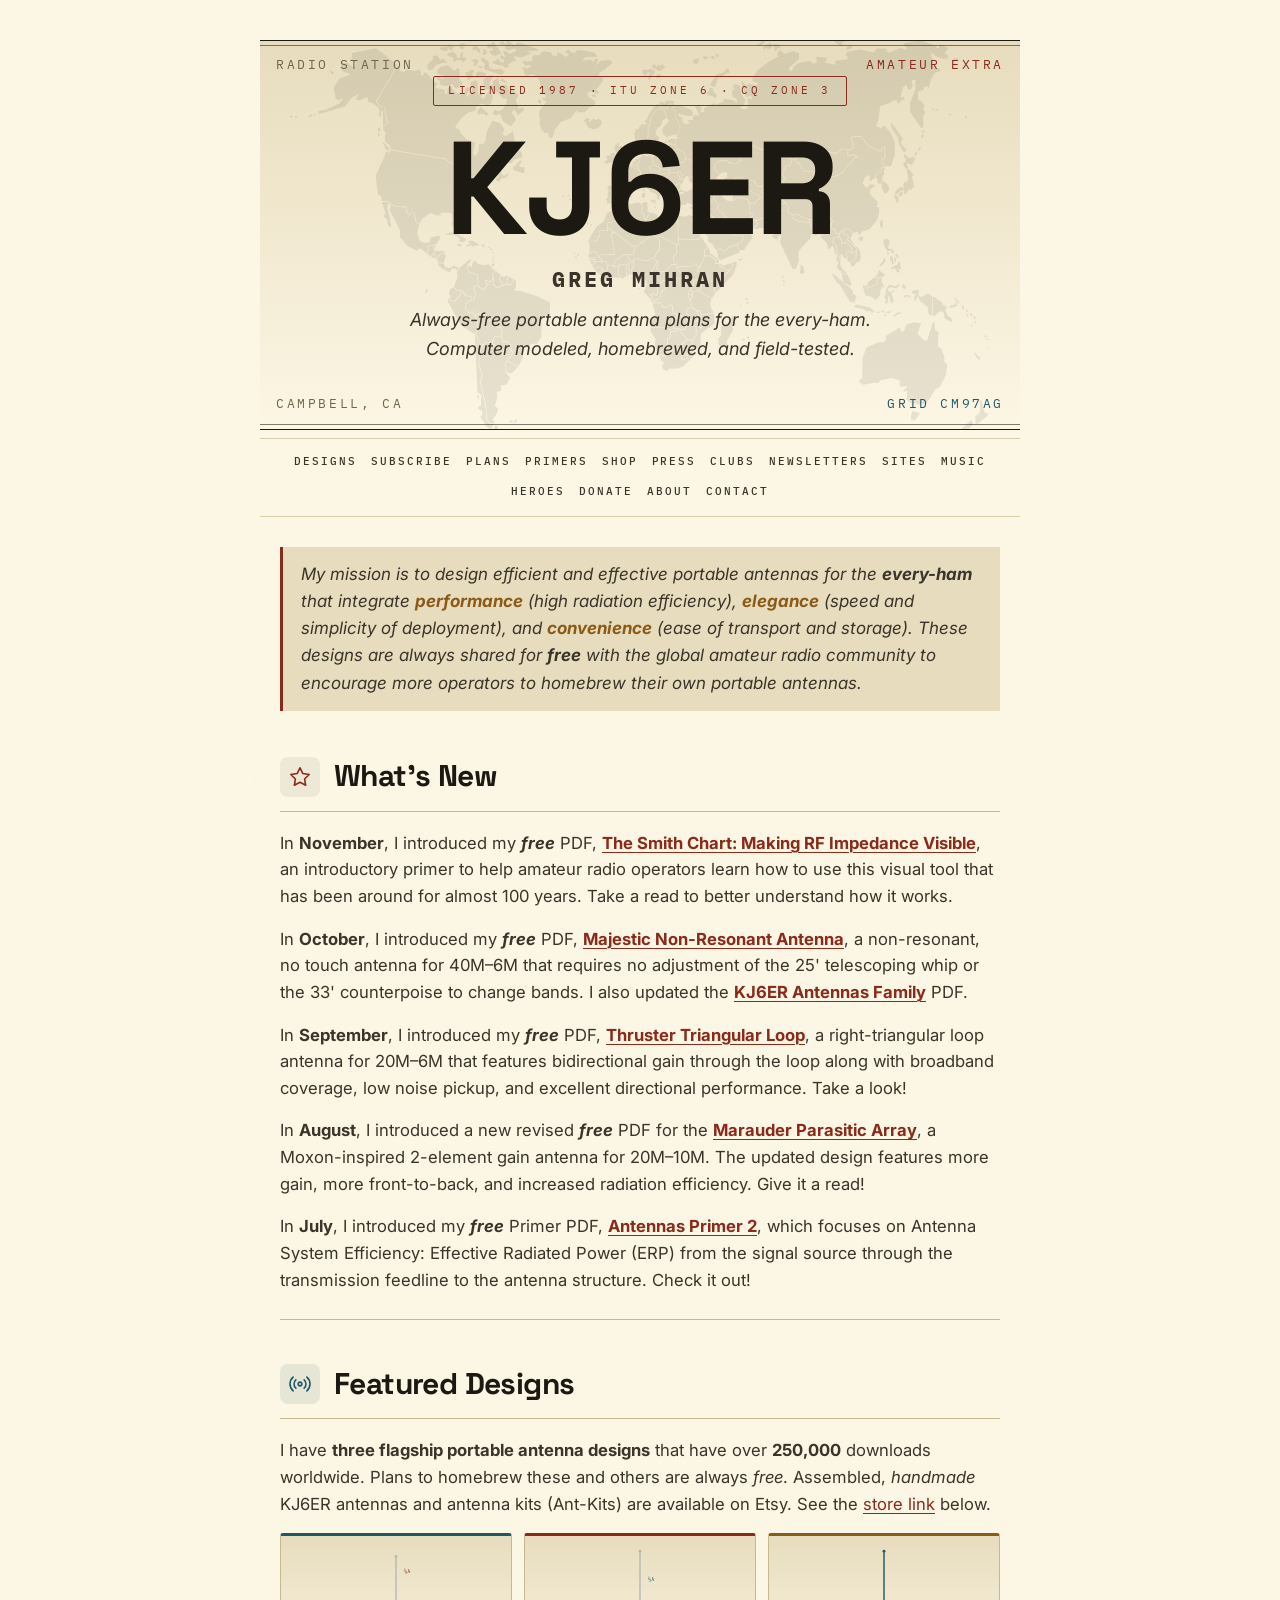
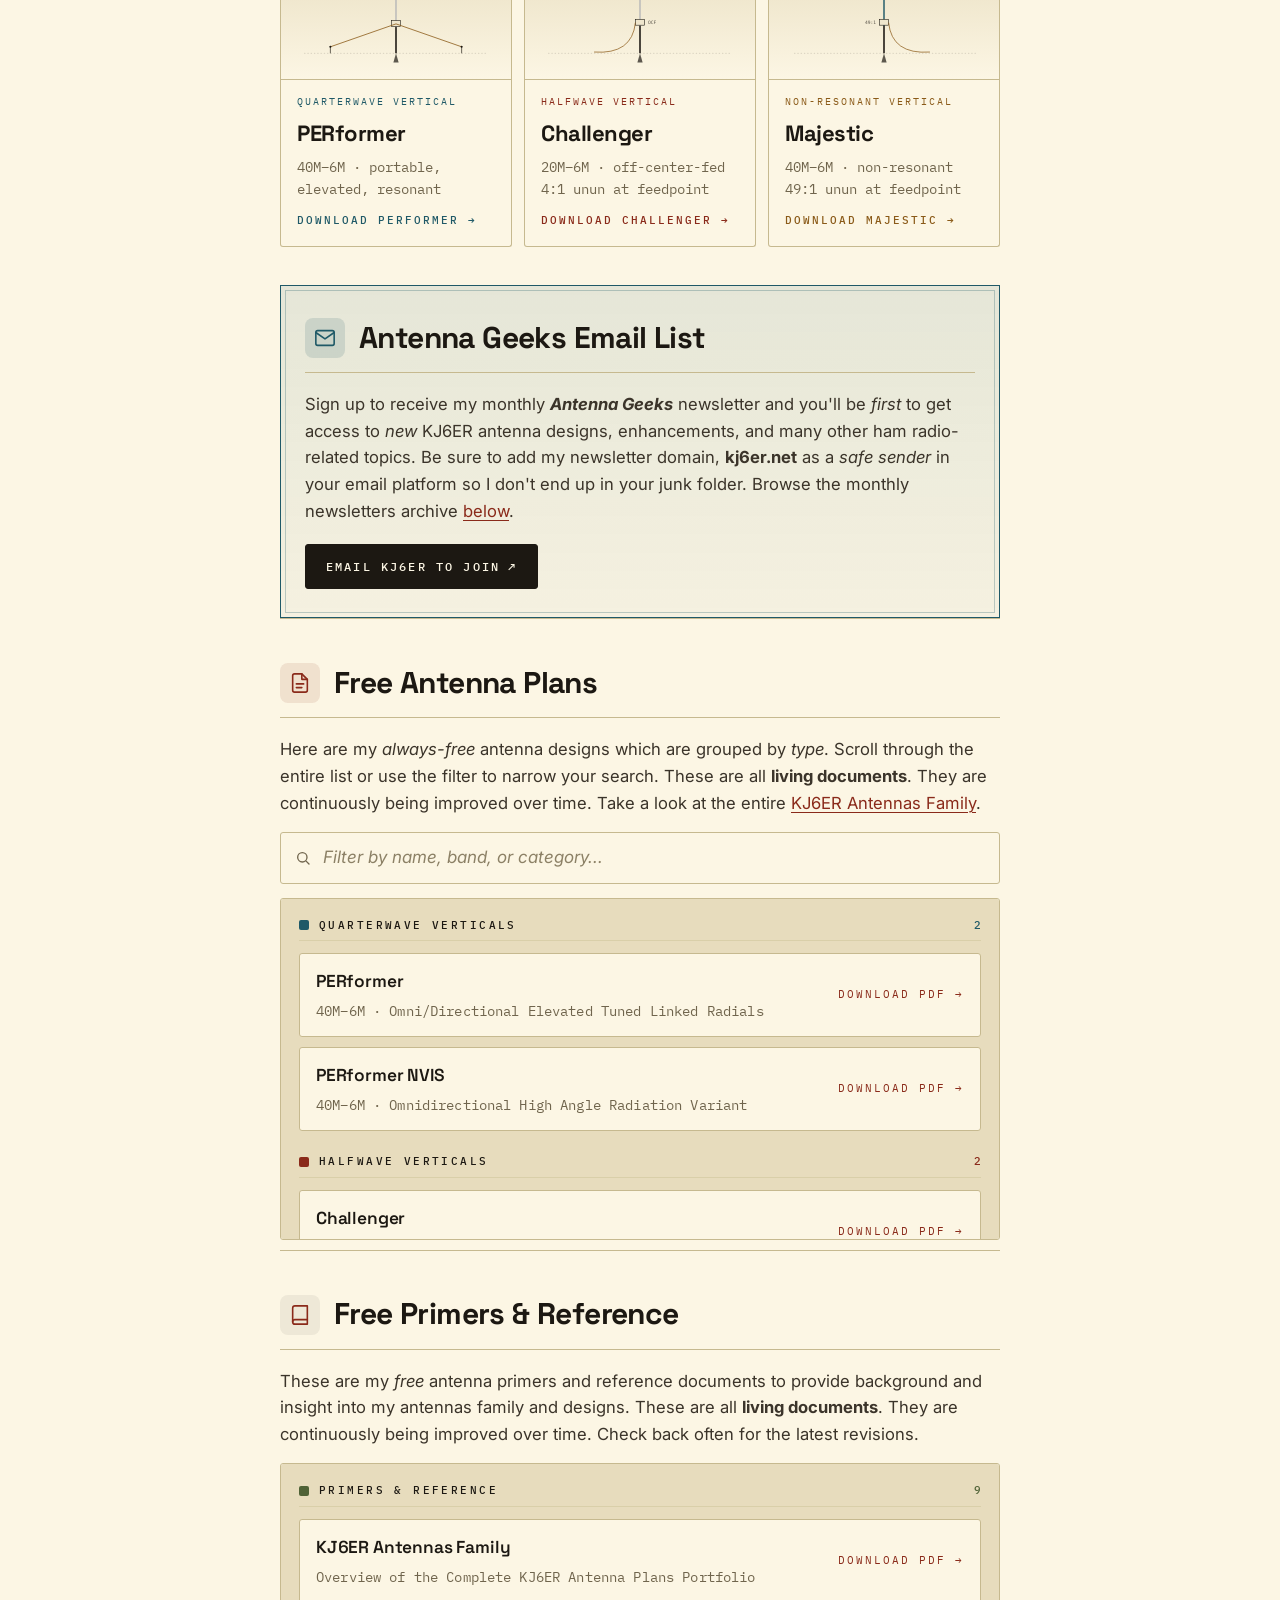
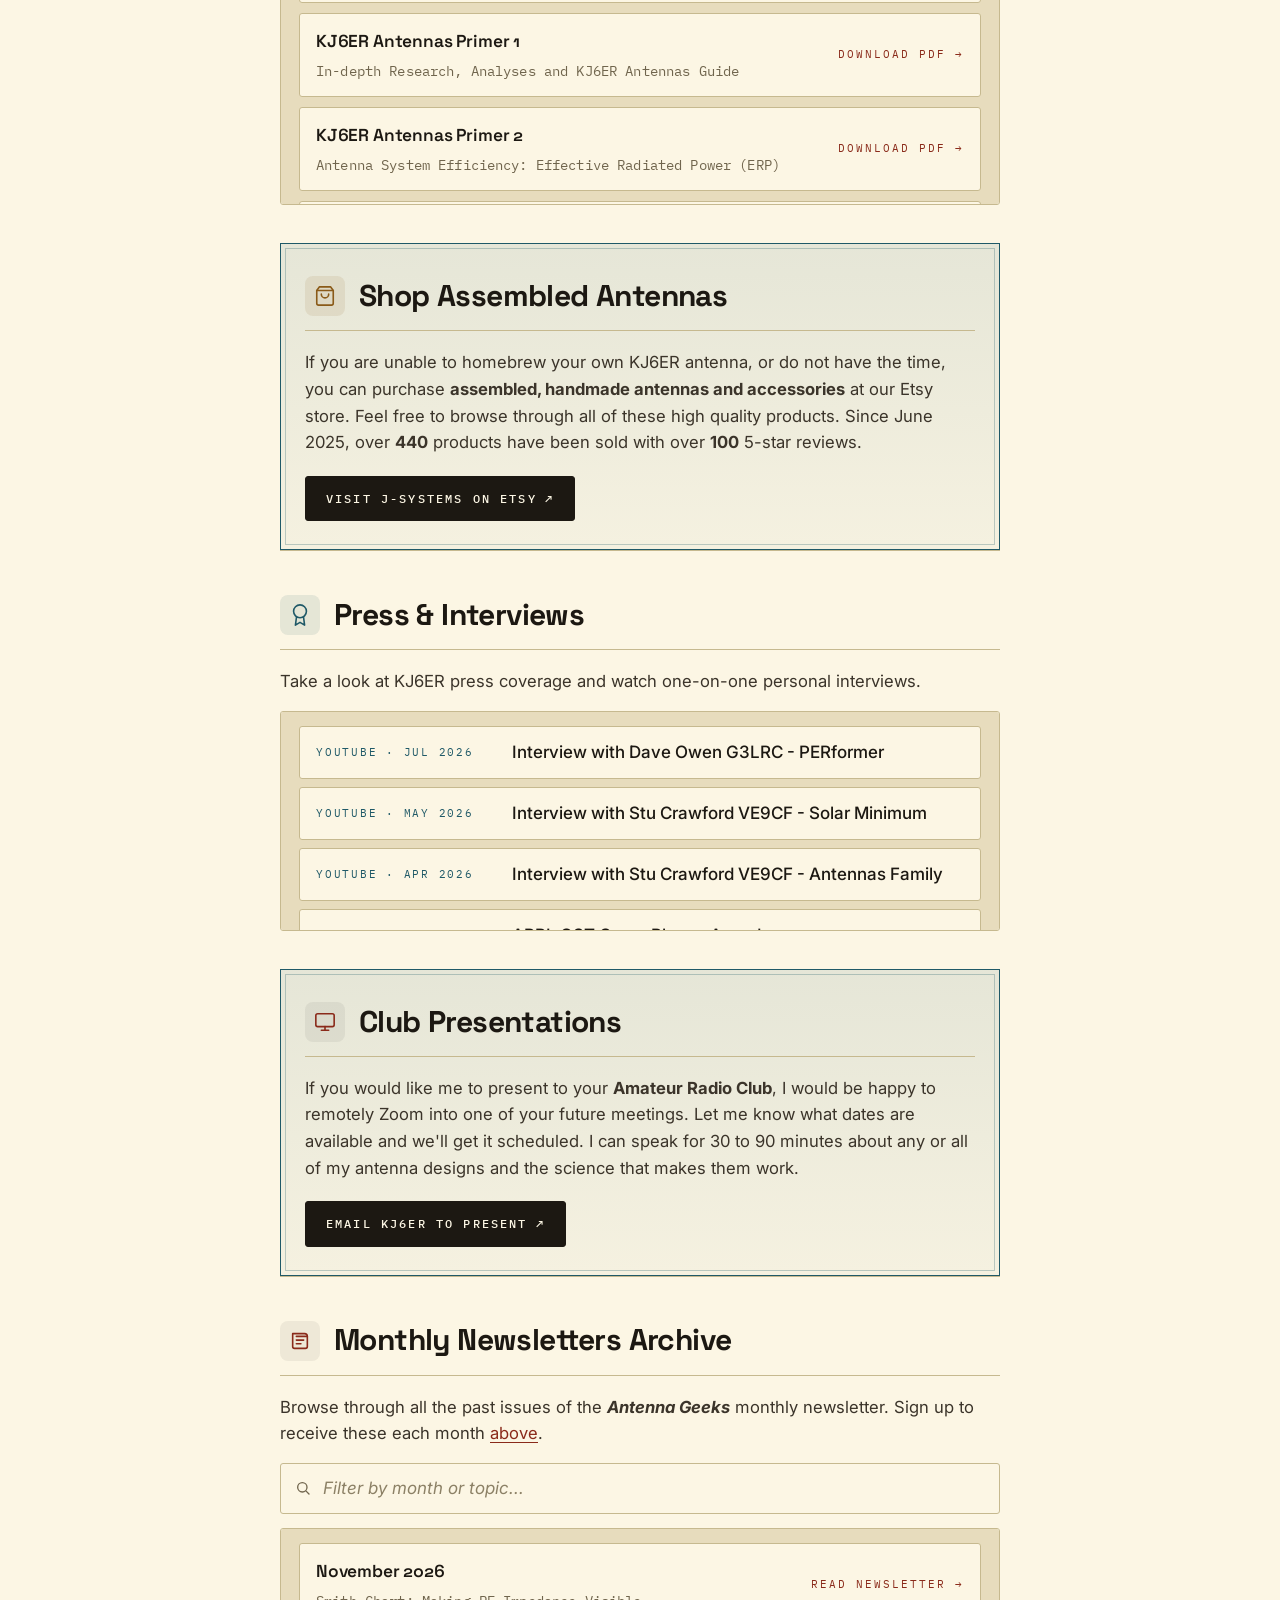
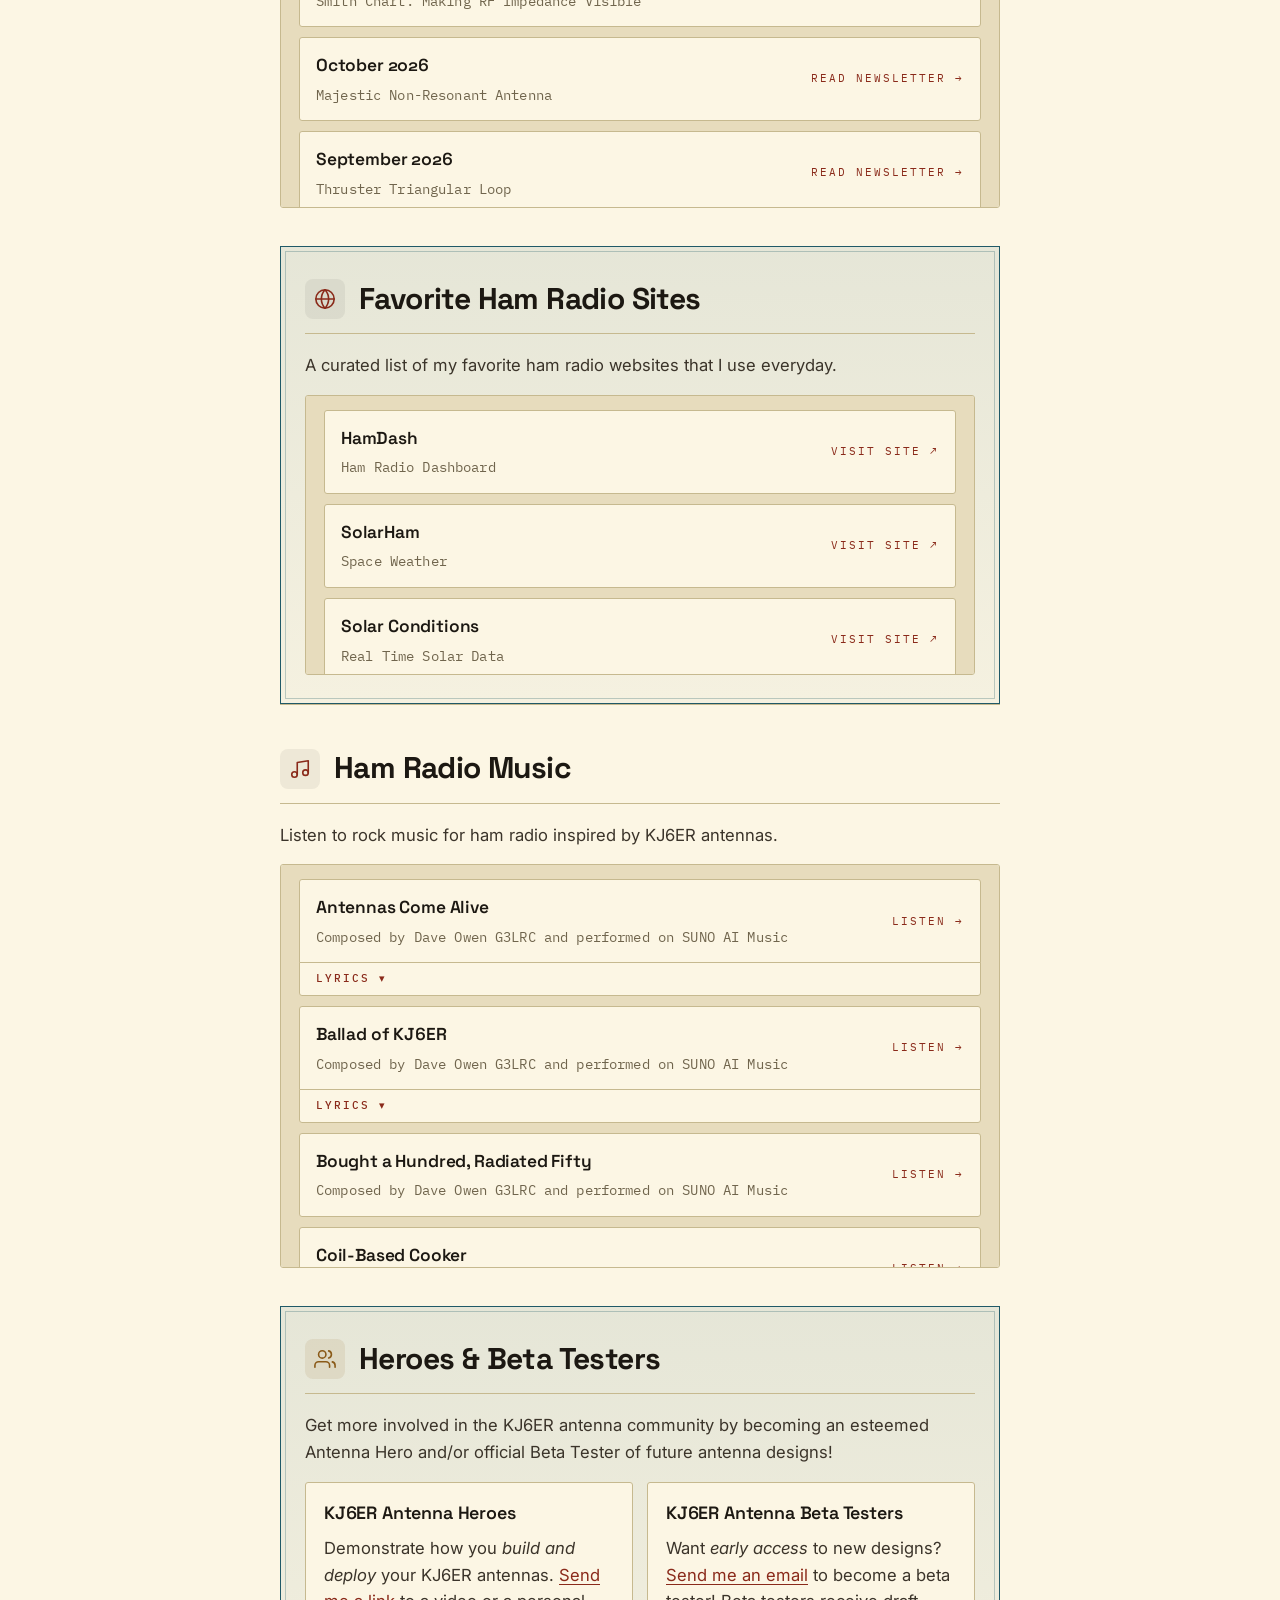
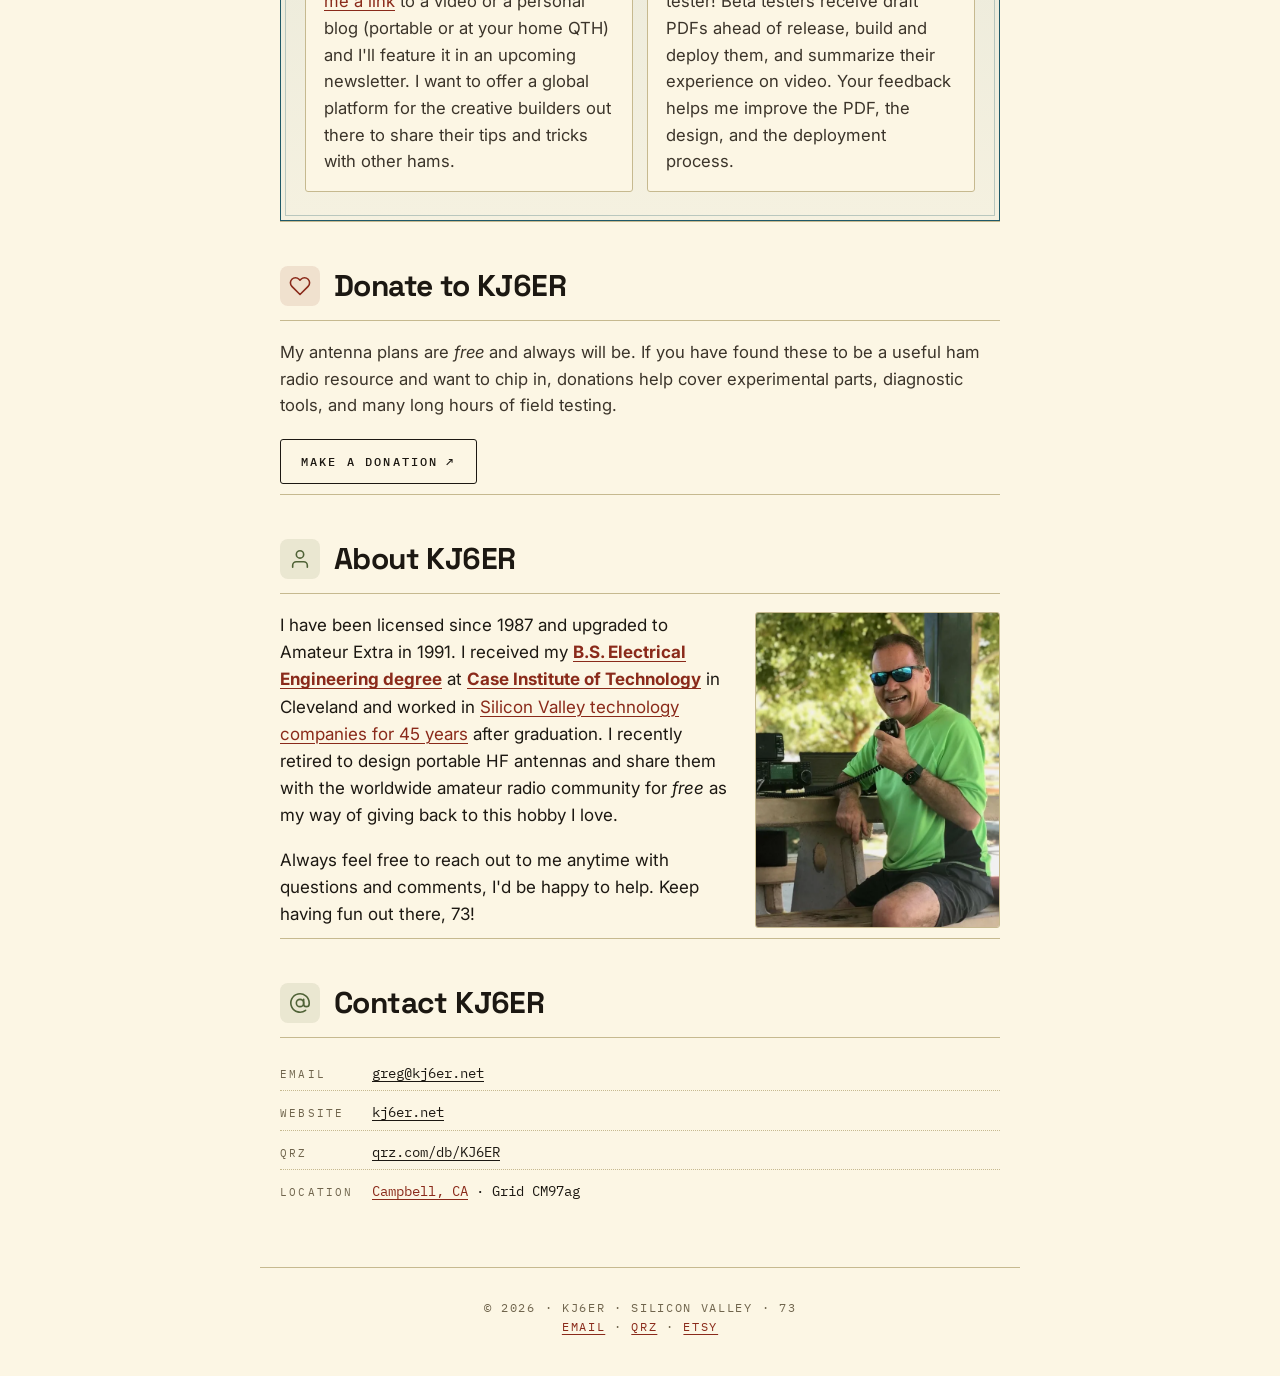
<file: index.html>
<!DOCTYPE html>
<html lang="en">
<head>
  <!-- Google tag (gtag.js) -->
  <script async src="https://www.googletagmanager.com/gtag/js?id=AW-18491158201"></script>
  <script>
    window.dataLayer = window.dataLayer || [];
    function gtag(){dataLayer.push(arguments);}
    gtag('js', new Date());

    gtag('config', 'AW-18491158201');
  </script>
  <meta charset="UTF-8" />
  <meta name="viewport" content="width=device-width, initial-scale=1.0" />
  <title>KJ6ER Antenna Plans &middot; Free Portable HF Designs by Greg Mihran</title>
  <meta name="description" content="Free PDF antenna plans by Greg Mihran (KJ6ER). Portable HF verticals — PERformer, Challenger, Dominator, Marauder, Thruster, Majestic — modeled, homebrewed, and field-tested." />
  <meta name="author" content="Greg Mihran (KJ6ER)" />
  <meta name="theme-color" content="#f4ecd6" />
  <link rel="canonical" href="https://kj6er.net/" />

  <!-- Open Graph -->
  <meta property="og:type" content="website" />
  <meta property="og:site_name" content="KJ6ER" />
  <meta property="og:url" content="https://kj6er.net/" />
  <meta property="og:title" content="KJ6ER Antenna Plans · Free Portable HF Designs" />
  <meta property="og:description" content="Free PDF antenna plans by Greg Mihran (KJ6ER). Portable HF verticals — PERformer, Challenger, Dominator, Marauder, Thruster, Majestic — modeled, homebrewed, and field-tested." />
  <meta property="og:image" content="https://kj6er.net/assets/og-image.png" />
  <meta property="og:image:width" content="1200" />
  <meta property="og:image:height" content="630" />
  <meta property="og:image:alt" content="KJ6ER QSL card · Free portable HF antenna plans" />

  <!-- Twitter -->
  <meta name="twitter:card" content="summary_large_image" />
  <meta name="twitter:title" content="KJ6ER Antenna Plans · Free Portable HF Designs" />
  <meta name="twitter:description" content="Free PDF antenna plans by Greg Mihran (KJ6ER). Portable HF verticals — modeled, homebrewed, and field-tested." />
  <meta name="twitter:image" content="https://kj6er.net/assets/og-image.png" />

  <link rel="icon" type="image/svg+xml" href="/assets/favicon.svg" />
  <link rel="apple-touch-icon" href="/assets/apple-touch-icon.png" />

  <link rel="preconnect" href="https://fonts.googleapis.com" />
  <link rel="preconnect" href="https://fonts.gstatic.com" crossorigin />
  <link href="https://fonts.googleapis.com/css2?family=IBM+Plex+Mono:wght@400;500&family=Inter:ital,wght@0,400;0,500;0,600;1,400;1,500&family=Space+Grotesk:wght@500;600;700&display=swap" rel="stylesheet" />
  <link rel="stylesheet" href="styles.css" />

  <!-- Structured data: WebSite + sitelinks search box -->
  <script type="application/ld+json">
  {
    "@context": "https://schema.org",
    "@type": "WebSite",
    "name": "KJ6ER",
    "alternateName": "KJ6ER Antenna Plans",
    "url": "https://kj6er.net/",
    "potentialAction": {
      "@type": "SearchAction",
      "target": {
        "@type": "EntryPoint",
        "urlTemplate": "https://kj6er.net/?q={search_term_string}"
      },
      "query-input": "required name=search_term_string"
    }
  }
  </script>

  <!-- Structured data: Person -->
  <script type="application/ld+json">
  {
    "@context": "https://schema.org",
    "@type": "Person",
    "name": "Greg Mihran",
    "alternateName": "KJ6ER",
    "url": "https://kj6er.net/",
    "jobTitle": "Amateur Radio Operator",
    "description": "Amateur Extra licensed since 1987. Designer of free portable HF antenna plans including the PERformer, Challenger, Dominator, and Marauder.",
    "address": {
      "@type": "PostalAddress",
      "addressLocality": "Campbell",
      "addressRegion": "CA",
      "addressCountry": "US"
    },
    "alumniOf": {
      "@type": "CollegeOrUniversity",
      "name": "Case Institute of Technology",
      "url": "https://case.edu/engineering/"
    },
    "sameAs": [
      "https://www.qrz.com/db/KJ6ER",
      "https://www.etsy.com/shop/JSystems",
      "https://www.linkedin.com/in/gregmihran/"
    ]
  }
  </script>

  <!-- Structured data: Organization (J-Systems on Etsy) -->
  <script type="application/ld+json">
  {
    "@context": "https://schema.org",
    "@type": "OnlineStore",
    "name": "J-Systems",
    "url": "https://www.etsy.com/shop/JSystems",
    "description": "Assembled, handmade KJ6ER antennas and accessories. Designed by Greg Mihran (KJ6ER).",
    "founder": {
      "@type": "Person",
      "name": "Greg Mihran",
      "alternateName": "KJ6ER"
    },
    "address": {
      "@type": "PostalAddress",
      "addressLocality": "Campbell",
      "addressRegion": "CA",
      "addressCountry": "US"
    },
    "sameAs": [
      "https://kj6er.net/"
    ]
  }
  </script>

  <!-- Structured data: Press & Interviews -->
  <script type="application/ld+json">
  {
    "@context": "https://schema.org",
    "@type": "ItemList",
    "name": "KJ6ER Press & Interviews",
    "itemListElement": [
      {
        "@type": "ListItem",
        "position": 1,
        "item": {
          "@type": "VideoObject",
          "name": "Interview with Stu Crawford VE9CF - Solar Minimum",
          "uploadDate": "2026-05-01T00:00:00-07:00",
          "description": "Video interview featuring Greg Mihran (KJ6ER) on operating through the solar minimum.",
          "thumbnailUrl": "https://i.ytimg.com/vi/8J-FIsbzhTU/maxresdefault.jpg",
          "publisher": { "@type": "Organization", "name": "YouTube" },
          "contentUrl": "https://www.youtube.com/watch?v=8J-FIsbzhTU",
          "url": "https://www.youtube.com/watch?v=8J-FIsbzhTU"
        }
      },
      {
        "@type": "ListItem",
        "position": 2,
        "item": {
          "@type": "VideoObject",
          "name": "Interview with Stu Crawford VE9CF - Antennas Family",
          "uploadDate": "2026-04-01T00:00:00-07:00",
          "description": "Video interview featuring Greg Mihran (KJ6ER) on the KJ6ER antenna design family.",
          "thumbnailUrl": "https://i.ytimg.com/vi/MTAOryiXUQ0/maxresdefault.jpg",
          "publisher": { "@type": "Organization", "name": "YouTube" },
          "contentUrl": "https://www.youtube.com/watch?v=MTAOryiXUQ0",
          "url": "https://www.youtube.com/watch?v=MTAOryiXUQ0"
        }
      },
      {
        "@type": "ListItem",
        "position": 3,
        "item": {
          "@type": "Article",
          "headline": "ARRL QST Cover Plaque Award",
          "datePublished": "2025-09",
          "publisher": { "@type": "Organization", "name": "ARRL QST" },
          "about": { "@type": "Person", "name": "Greg Mihran", "alternateName": "KJ6ER" },
          "url": "https://drive.google.com/file/d/1g6GYOjvBMi19-jKqQRTHlZ_6vOcDGoGU/view"
        }
      },
      {
        "@type": "ListItem",
        "position": 4,
        "item": {
          "@type": "Article",
          "headline": "ARRL QST PERformer Feature Article",
          "datePublished": "2025-09",
          "publisher": { "@type": "Organization", "name": "ARRL QST" },
          "about": { "@type": "Person", "name": "Greg Mihran", "alternateName": "KJ6ER" },
          "url": "https://drive.google.com/file/d/1f92KK3ltct3s_QUKYpH5Wnw2wfPhyQpq/view"
        }
      },
      {
        "@type": "ListItem",
        "position": 5,
        "item": {
          "@type": "Article",
          "headline": "ARRL QST Antenna Design Competition",
          "datePublished": "2025-06",
          "publisher": { "@type": "Organization", "name": "ARRL QST" },
          "about": { "@type": "Person", "name": "Greg Mihran", "alternateName": "KJ6ER" },
          "url": "https://drive.google.com/file/d/1jrhy9fTn_POMXbl1VYKtD8F4ixfcONuw/view"
        }
      },
      {
        "@type": "ListItem",
        "position": 6,
        "item": {
          "@type": "VideoObject",
          "name": "Interview with Michael Martens KB9VBR - PERformer",
          "uploadDate": "2025-05-01T00:00:00-07:00",
          "description": "Video interview featuring Greg Mihran (KJ6ER) on the PERformer portable HF antenna.",
          "thumbnailUrl": "https://i.ytimg.com/vi/cClmWBYzNaE/maxresdefault.jpg",
          "publisher": { "@type": "Organization", "name": "YouTube" },
          "contentUrl": "https://www.youtube.com/watch?v=cClmWBYzNaE",
          "url": "https://www.youtube.com/watch?v=cClmWBYzNaE"
        }
      }
    ]
  }
  </script>
</head>
<body>

  <header class="hero">
    <div class="qsl-card">
      <div class="qsl-corner qsl-corner--tl">Radio Station</div>
      <div class="qsl-corner qsl-corner--tr">Amateur Extra</div>
      <div class="qsl-corner qsl-corner--bl">Campbell, CA</div>
      <div class="qsl-corner qsl-corner--br">Grid CM97ag</div>

      <p class="hero__eyebrow">Licensed 1987 &middot; ITU Zone 6 &middot; CQ Zone 3</p>
      <h1 class="hero__callsign">KJ6ER</h1>
      <p class="hero__name">Greg Mihran</p>
      <p class="hero__tagline">
        Always-free portable antenna plans for the every-ham. Computer
        modeled, homebrewed, and field-tested.
      </p>
      <p class="hero__tagline" aria-hidden="true">&nbsp;</p>

      <!--
        Hero image: drop a file at /assets/hero.jpg (or .png) and uncomment below.
        Recommended size: 1200x600, landscape. Keep it under ~300KB.
      -->
      <!-- <img class="hero__image" src="assets/hero.jpg" alt="KJ6ER at the shack" /> -->
    </div>
  </header>

  <nav class="sectionnav" aria-label="Sections">
    <a href="#featured-designs">Designs</a>
    <a href="#subscribe">Subscribe</a>
    <a href="#plans">Plans</a>
    <a href="#primers">Primers</a>
    <a href="#shop">Shop</a>
    <a href="#featured">Press</a>
    <a href="#club-presentations">Clubs</a>
    <a href="#newsletters">Newsletters</a>
    <a href="#ham-sites">Sites</a>
    <a href="#music">Music</a>
    <a href="#programs">Heroes</a>
    <a href="#donate">Donate</a>
    <a href="#about">About</a>
    <a href="#contact">Contact</a>
  </nav>

  <main>
    <p class="mission">
      My mission is to design efficient and effective portable antennas
      for the <strong>every-ham</strong> that integrate <strong style="color: var(--copper);">performance</strong> (high radiation
      efficiency), <strong style="color: var(--copper);">elegance</strong> (speed and simplicity of
      deployment), and <strong style="color: var(--copper);">convenience</strong> (ease of transport
      and storage). These designs are always shared for <strong>free</strong> with the
      global amateur radio community to encourage more operators to
      homebrew their own portable antennas.
    </p>

    <!-- ===== What's New ===== -->
    <section class="panel" id="whats-new">
      <header class="panel__header">
        <span class="panel__icon" aria-hidden="true">
          <svg width="22" height="22" viewBox="0 0 24 24" fill="none" stroke="currentColor" stroke-width="1.75" stroke-linecap="round" stroke-linejoin="round"><polygon points="12 2 15.09 8.26 22 9.27 17 14.14 18.18 21.02 12 17.77 5.82 21.02 7 14.14 2 9.27 8.91 8.26 12 2"/></svg>
        </span>
        <h2 class="panel__title">What's New</h2>
      </header>
      <p class="panel__lead">
        In <strong>November</strong>, I introduced my <strong><em>free</em></strong> PDF, <a href="https://bit.ly/KJ6ERSmithChart" target="_blank" rel="noopener"><strong>The Smith Chart: Making RF Impedance Visible</strong></a>,
        an introductory primer to help amateur radio operators learn how to use this visual tool that has been
        around for almost 100 years. Take a read to better understand how it works.
      </p>
      <p class="panel__lead">
        In <strong>October</strong>, I introduced my <strong><em>free</em></strong> PDF, <a href="https://bit.ly/KJ6ERMajestic" target="_blank" rel="noopener"><strong>Majestic Non-Resonant Antenna</strong></a>,
        a non-resonant, no touch antenna for 40M&ndash;6M that requires no adjustment of the 25' telescoping whip
        or the 33' counterpoise to change bands. I also updated the <a href="https://bit.ly/KJ6ERAntennasFamily" target="_blank" rel="noopener"><strong>KJ6ER Antennas Family</strong></a> PDF.
      </p>
      <p class="panel__lead">
        In <strong>September</strong>, I introduced my <strong><em>free</em></strong> PDF, <a href="https://bit.ly/KJ6ERThruster" target="_blank" rel="noopener"><strong>Thruster Triangular Loop</strong></a>,
        a right-triangular loop antenna for 20M&ndash;6M that features bidirectional gain through the loop
        along with broadband coverage, low noise pickup, and excellent directional performance. Take a look!
      </p>
      <p class="panel__lead">
        In <strong>August</strong>, I introduced a new revised <strong><em>free</em></strong> PDF for the <a href="https://bit.ly/KJ6ERMarauder" target="_blank" rel="noopener"><strong>Marauder Parasitic Array</strong></a>,
        a Moxon-inspired 2-element gain antenna for 20M&ndash;10M. The updated design features more gain,
        more front-to-back, and increased radiation efficiency. Give it a read!
      </p>
      <p class="panel__lead">
        In <strong>July</strong>, I introduced my <strong><em>free</em></strong> Primer PDF, <a href="https://bit.ly/KJ6ERAntennasPrimer2" target="_blank" rel="noopener"><strong>Antennas Primer 2</strong></a>,
        which focuses on Antenna System Efficiency: Effective Radiated Power (ERP) from the signal source through the
        transmission feedline to the antenna structure. Check it out!
      </p>
    </section>

    <!-- ===== Featured Designs (visual centerpiece) =====
         Replace each <img src="assets/svg/*.svg"> with a real photo
         when ready (assets/performer.jpg, etc.) and update the path. -->
    <section class="panel" id="featured-designs">
      <header class="panel__header">
        <span class="panel__icon" aria-hidden="true">
          <svg width="22" height="22" viewBox="0 0 24 24" fill="none" stroke="currentColor" stroke-width="1.75" stroke-linecap="round" stroke-linejoin="round"><circle cx="12" cy="12" r="2"/><path d="M7.5 7.5a6 6 0 0 0 0 9"/><path d="M16.5 7.5a6 6 0 0 1 0 9"/><path d="M4.5 4.5a10 10 0 0 0 0 15"/><path d="M19.5 4.5a10 10 0 0 1 0 15"/></svg>
        </span>
        <h2 class="panel__title">Featured Designs</h2>
      </header>
      <p class="panel__lead">
        I have <strong>three flagship portable antenna designs</strong> that have over <strong>250,000</strong> downloads worldwide. Plans to homebrew
        these and others are always <em>free</em>. Assembled, <em>handmade</em> KJ6ER antennas and antenna kits (Ant-Kits)
        are available on Etsy. See the <a href="https://www.etsy.com/shop/JSystems" target="_blank" rel="noopener">store link</a> below.
      </p>
      <ul class="designs">
        <li class="design design--performer">
          <a class="design__link" href="https://bit.ly/KJ6ERPERformer" target="_blank" rel="noopener">
            <div class="design__image">
              <img src="assets/svg/performer.svg" alt="PERformer 40M-6M portable quarterwave vertical antenna" />
            </div>
            <div class="design__body">
              <span class="design__eyebrow">Quarterwave Vertical</span>
              <h3 class="design__name">PERformer</h3>
              <p class="design__specs">40M&ndash;6M &middot; portable, elevated, resonant</p>
              <span class="design__cta">Download PERformer <span aria-hidden="true">&rarr;</span></span>
            </div>
          </a>
        </li>
        <li class="design design--challenger">
          <a class="design__link" href="https://bit.ly/KJ6ERChallenger" target="_blank" rel="noopener">
            <div class="design__image">
              <img src="assets/svg/challenger.svg" alt="Challenger 20M-6M portable off-center fed halfwave vertical antenna" />
            </div>
            <div class="design__body">
              <span class="design__eyebrow">Halfwave Vertical</span>
              <h3 class="design__name">Challenger</h3>
              <p class="design__specs">20M&ndash;6M &middot; off-center-fed<br />4:1 unun at feedpoint</p>
              <span class="design__cta">Download Challenger <span aria-hidden="true">&rarr;</span></span>
            </div>
          </a>
        </li>
        <li class="design design--majestic">
          <a class="design__link" href="https://bit.ly/KJ6ERMajestic" target="_blank" rel="noopener">
            <div class="design__image">
              <img src="assets/svg/majestic.svg" alt="Majestic 40M-6M portable non-resonant vertical antenna" />
            </div>
            <div class="design__body">
              <span class="design__eyebrow">Non-Resonant Vertical</span>
              <h3 class="design__name">Majestic</h3>
              <p class="design__specs">40M&ndash;6M &middot; non-resonant<br />49:1 unun at feedpoint</p>
              <span class="design__cta">Download Majestic <span aria-hidden="true">&rarr;</span></span>
            </div>
          </a>
        </li>
      </ul>
    </section>

    <!-- ===== Antenna Geeks email signup ===== -->
    <section class="panel panel--accent" id="subscribe">
      <header class="panel__header">
        <span class="panel__icon" aria-hidden="true">
          <svg width="22" height="22" viewBox="0 0 24 24" fill="none" stroke="currentColor" stroke-width="1.75" stroke-linecap="round" stroke-linejoin="round"><rect x="2" y="4" width="20" height="16" rx="2"/><path d="M22 6l-10 7L2 6"/></svg>
        </span>
        <h2 class="panel__title">Antenna Geeks Email List</h2>
      </header>
      <p class="panel__lead">
        Sign up to receive my monthly <strong><em>Antenna Geeks</em></strong> newsletter and you'll be
        <em>first</em> to get access to <em>new</em> KJ6ER antenna designs, enhancements, and
        many other ham radio-related topics. Be sure to add my
        newsletter domain, <strong>kj6er.net</strong> as a <em>safe sender</em> in your email platform
        so I don't end up in your junk folder. Browse the monthly newsletters archive <a href="#newsletters">below</a>.
      </p>
      <a class="shop__cta" href="mailto:greg@kj6er.net?subject=Antenna%20Geeks%20Email%20List&amp;body=Hi%20Greg%2C%20I%20would%20like%20to%20join%20your%20Antenna%20Geeks%20List%20and%20receive%20your%20monthly%20newsletters!">
        Email KJ6ER to Join <span aria-hidden="true">&#8599;</span>
      </a>
    </section>

    <!-- ===== Antenna plans ===== -->
    <section class="panel" id="plans">
      <header class="panel__header">
        <span class="panel__icon" aria-hidden="true">
          <svg width="22" height="22" viewBox="0 0 24 24" fill="none" stroke="currentColor" stroke-width="1.75" stroke-linecap="round" stroke-linejoin="round"><path d="M14 2H6a2 2 0 0 0-2 2v16a2 2 0 0 0 2 2h12a2 2 0 0 0 2-2V8z"/><polyline points="14 2 14 8 20 8"/><line x1="8" y1="13" x2="16" y2="13"/><line x1="8" y1="17" x2="14" y2="17"/></svg>
        </span>
        <h2 class="panel__title">Free Antenna Plans</h2>
      </header>
      <p class="panel__lead">
        Here are my <em>always-free</em> antenna designs which are grouped by <em>type</em>.
        Scroll through the entire list or use the filter to narrow your
        search. These are all <strong>living documents</strong>. They are continuously being
        improved over time. Take a look at the entire <a href="https://bit.ly/KJ6ERAntennasFamily" target="_blank" rel="noopener">KJ6ER Antennas Family</a>.
      </p>

      <div class="plans-toolbar">
        <label class="plans-search" for="plans-search">
          <svg class="plans-search__icon" width="16" height="16" viewBox="0 0 24 24" aria-hidden="true" fill="none" stroke="currentColor" stroke-width="2" stroke-linecap="round" stroke-linejoin="round">
            <circle cx="11" cy="11" r="7"></circle>
            <line x1="21" y1="21" x2="16.65" y2="16.65"></line>
          </svg>
          <input
            id="plans-search"
            class="plans-search__input"
            type="search"
            placeholder="Filter by name, band, or category..."
            autocomplete="off"
          />
        </label>
      </div>

      <!-- Plans render here from plans.js -->
      <div id="plans-container"></div>
      <p id="plans-empty" class="panel__note" hidden>No plans match that filter.</p>
    </section>

    <!-- ===== Primers & Reference ===== -->
    <section class="panel" id="primers">
      <header class="panel__header">
        <span class="panel__icon" aria-hidden="true">
          <svg width="22" height="22" viewBox="0 0 24 24" fill="none" stroke="currentColor" stroke-width="1.75" stroke-linecap="round" stroke-linejoin="round"><path d="M4 19.5A2.5 2.5 0 0 1 6.5 17H20"/><path d="M6.5 2H20v20H6.5A2.5 2.5 0 0 1 4 19.5v-15A2.5 2.5 0 0 1 6.5 2z"/></svg>
        </span>
        <h2 class="panel__title">Free Primers &amp; Reference</h2>
      </header>
      <p class="panel__lead">
        These are my <em>free</em> antenna primers and reference documents to provide
        background and insight into my antennas family and designs. These are all
        <strong>living documents</strong>. They are continuously being improved over
        time. Check back often for the latest revisions.
      </p>

      <!-- Primers render here from plans.js -->
      <div id="primers-container"></div>
    </section>

    <!-- ===== Shop (Etsy) ===== -->
    <section class="panel panel--accent" id="shop">
      <header class="panel__header">
        <span class="panel__icon" aria-hidden="true">
          <svg width="22" height="22" viewBox="0 0 24 24" fill="none" stroke="currentColor" stroke-width="1.75" stroke-linecap="round" stroke-linejoin="round"><path d="M6 2L3 6v14a2 2 0 0 0 2 2h14a2 2 0 0 0 2-2V6l-3-4z"/><line x1="3" y1="6" x2="21" y2="6"/><path d="M16 10a4 4 0 0 1-8 0"/></svg>
        </span>
        <h2 class="panel__title">Shop Assembled Antennas</h2>
      </header>
      <p class="panel__lead">
        If you are unable to homebrew your own KJ6ER antenna, or do not have
        the time, you can purchase <strong>assembled, handmade antennas and
        accessories</strong> at our Etsy store. Feel free to browse through all of these high
        quality products. Since June 2025, over <strong>440</strong> products have been sold with over <strong>100</strong> 5-star reviews.
      </p>
      <a class="shop__cta" href="https://www.etsy.com/shop/JSystems" target="_blank" rel="noopener">
        Visit J-Systems on Etsy <span aria-hidden="true">&#8599;</span>
      </a>
    </section>

    <!-- ===== Press & Interviews ===== -->
    <section class="panel" id="featured">
      <header class="panel__header">
        <span class="panel__icon" aria-hidden="true">
          <svg width="22" height="22" viewBox="0 0 24 24" fill="none" stroke="currentColor" stroke-width="1.75" stroke-linecap="round" stroke-linejoin="round"><circle cx="12" cy="8" r="7"/><polyline points="8.21 13.89 7 23 12 20 17 23 15.79 13.88"/></svg>
        </span>
        <h2 class="panel__title">Press &amp; Interviews</h2>
      </header>
      <p class="panel__lead">
        Take a look at KJ6ER press coverage and watch one-on-one personal
        interviews.
      </p>
      <div id="featured-container">
        <ul class="featured">
        <li>
          <a href="https://bit.ly/G3LRCVideoInterview" target="_blank" rel="noopener">
            <span class="featured__pub">YouTube &middot; JUL 2026</span>
            <span class="featured__title">Interview with Dave Owen G3LRC - PERformer</span>
          </a>
        </li>
        <li>
          <a href="https://www.youtube.com/watch?v=8J-FIsbzhTU" target="_blank" rel="noopener">
            <span class="featured__pub">YouTube &middot; MAY 2026</span>
            <span class="featured__title">Interview with Stu Crawford VE9CF - Solar Minimum</span>
          </a>
        </li>
        <li>
          <a href="https://www.youtube.com/watch?v=MTAOryiXUQ0" target="_blank" rel="noopener">
            <span class="featured__pub">YouTube &middot; APR 2026</span>
            <span class="featured__title">Interview with Stu Crawford VE9CF - Antennas Family</span>
          </a>
        </li>
        <li>
          <a href="https://drive.google.com/file/d/1g6GYOjvBMi19-jKqQRTHlZ_6vOcDGoGU/view" target="_blank" rel="noopener">
            <span class="featured__pub">ARRL QST &middot; SEP 2025</span>
            <span class="featured__title">ARRL QST Cover Plaque Award</span>
          </a>
        </li>
        <li>
          <a href="https://drive.google.com/file/d/1f92KK3ltct3s_QUKYpH5Wnw2wfPhyQpq/view" target="_blank" rel="noopener">
            <span class="featured__pub">ARRL QST &middot; SEP 2025</span>
            <span class="featured__title">ARRL QST PERformer Feature Article</span>
          </a>
        </li>
        <li>
          <a href="https://drive.google.com/file/d/1jrhy9fTn_POMXbl1VYKtD8F4ixfcONuw/view" target="_blank" rel="noopener">
            <span class="featured__pub">ARRL QST &middot; JUN 2025</span>
            <span class="featured__title">ARRL QST Antenna Design Competition</span>
          </a>
        </li>
        <li>
          <a href="https://www.youtube.com/watch?v=cClmWBYzNaE" target="_blank" rel="noopener">
            <span class="featured__pub">YouTube &middot; MAY 2025</span>
            <span class="featured__title">Interview with Michael Martens KB9VBR - PERformer</span>
          </a>
        </li>
        </ul>
      </div>
    </section>

    <!-- ===== Club Presentations ===== -->
    <section class="panel panel--accent" id="club-presentations">
      <header class="panel__header">
        <span class="panel__icon" aria-hidden="true">
          <svg width="22" height="22" viewBox="0 0 24 24" fill="none" stroke="currentColor" stroke-width="1.75" stroke-linecap="round" stroke-linejoin="round"><rect x="2" y="3" width="20" height="14" rx="2"/><path d="M8 21h8"/><path d="M12 17v4"/></svg>
        </span>
        <h2 class="panel__title">Club Presentations</h2>
      </header>
      <p class="panel__lead">
        If you would like me to present to your <strong>Amateur Radio Club</strong>, I would
        be happy to remotely Zoom into one of your future meetings. Let me
        know what dates are available and we'll get it scheduled. I can
        speak for 30 to 90 minutes about any or all of my antenna designs
        and the science that makes them work.
      </p>
      <a class="shop__cta" href="mailto:greg@kj6er.net?subject=Club%20Presentation&amp;body=Hi%20Greg%2C%20we%20would%20like%20you%20to%20present%20to%20our%20Amateur%20Radio%20Club.">
        Email KJ6ER to Present <span aria-hidden="true">&#8599;</span>
      </a>
    </section>

    <!-- ===== Monthly Newsletters Archive ===== -->
    <section class="panel" id="newsletters">
      <header class="panel__header">
        <span class="panel__icon" aria-hidden="true">
          <svg width="22" height="22" viewBox="0 0 24 24" fill="none" stroke="currentColor" stroke-width="1.75" stroke-linecap="round" stroke-linejoin="round"><path d="M4 4h13a3 3 0 0 1 3 3v11a2 2 0 0 1-2 2H6a2 2 0 0 1-2-2V4z"/><path d="M20 7H8"/><path d="M8 11h8"/><path d="M8 15h5"/></svg>
        </span>
        <h2 class="panel__title">Monthly Newsletters Archive</h2>
      </header>
      <p class="panel__lead">
        Browse through all the past issues of the <strong><em>Antenna Geeks</em></strong> monthly newsletter. Sign up to receive these each month <a href="#subscribe">above</a>.
      </p>

      <div class="plans-toolbar">
        <label class="plans-search" for="newsletters-search">
          <svg class="plans-search__icon" width="16" height="16" viewBox="0 0 24 24" aria-hidden="true" fill="none" stroke="currentColor" stroke-width="2" stroke-linecap="round" stroke-linejoin="round">
            <circle cx="11" cy="11" r="7"></circle>
            <line x1="21" y1="21" x2="16.65" y2="16.65"></line>
          </svg>
          <input
            id="newsletters-search"
            class="plans-search__input"
            type="search"
            placeholder="Filter by month or topic..."
            autocomplete="off"
          />
        </label>
      </div>

      <div id="newsletters-container">
        <ul class="plans">
          <li class="plan" data-search="november 2026 smith chart making rf impedance visible">
            <a class="plan__link" href="https://bit.ly/KJ6ERNewsletter2611" target="_blank" rel="noopener">
              <span class="plan__name">November 2026</span>
              <span class="plan__specs">Smith Chart: Making RF Impedance Visible</span>
              <span class="plan__cta">Read Newsletter <span aria-hidden="true">&rarr;</span></span>
            </a>
          </li>
          <li class="plan" data-search="october 2026 majestic non-resonant antenna">
            <a class="plan__link" href="https://bit.ly/KJ6ERNewsletter2610" target="_blank" rel="noopener">
              <span class="plan__name">October 2026</span>
              <span class="plan__specs">Majestic Non-Resonant Antenna</span>
              <span class="plan__cta">Read Newsletter <span aria-hidden="true">&rarr;</span></span>
            </a>
          </li>
          <li class="plan" data-search="september 2026 thruster triangular loop">
            <a class="plan__link" href="https://bit.ly/KJ6ERNewsletter2609" target="_blank" rel="noopener">
              <span class="plan__name">September 2026</span>
              <span class="plan__specs">Thruster Triangular Loop</span>
              <span class="plan__cta">Read Newsletter <span aria-hidden="true">&rarr;</span></span>
            </a>
          </li>
          <li class="plan" data-search="august 2026 marauder parasitic array new revision">
            <a class="plan__link" href="https://bit.ly/KJ6ERNewsletter2608" target="_blank" rel="noopener">
              <span class="plan__name">August 2026</span>
              <span class="plan__specs">Marauder Parasitic Array - New Revision</span>
              <span class="plan__cta">Read Newsletter <span aria-hidden="true">&rarr;</span></span>
            </a>
          </li>
          <li class="plan" data-search="july 2026 antennas primer 2 antenna system efficiency">
            <a class="plan__link" href="https://bit.ly/KJ6ERNewsletter2607" target="_blank" rel="noopener">
              <span class="plan__name">July 2026</span>
              <span class="plan__specs">Antennas Primer 2 - Antenna System Efficiency</span>
              <span class="plan__cta">Read Newsletter <span aria-hidden="true">&rarr;</span></span>
            </a>
          </li>
          <li class="plan" data-search="june 2026 summer doldrums and solar minimum">
            <a class="plan__link" href="https://bit.ly/KJ6ERNewsletter2606" target="_blank" rel="noopener">
              <span class="plan__name">June 2026</span>
              <span class="plan__specs">Summer Doldrums and Solar Minimum</span>
              <span class="plan__cta">Read Newsletter <span aria-hidden="true">&rarr;</span></span>
            </a>
          </li>
          <li class="plan" data-search="may 2026 summer field day and kj6er antennas">
            <a class="plan__link" href="https://bit.ly/KJ6ERNewsletter2605" target="_blank" rel="noopener">
              <span class="plan__name">May 2026</span>
              <span class="plan__specs">Summer Field Day and KJ6ER Antennas</span>
              <span class="plan__cta">Read Newsletter <span aria-hidden="true">&rarr;</span></span>
            </a>
          </li>
          <li class="plan" data-search="april 2026 sporadic-e and 6m antennas">
            <a class="plan__link" href="https://bit.ly/KJ6ERNewsletter2604" target="_blank" rel="noopener">
              <span class="plan__name">April 2026</span>
              <span class="plan__specs">Sporadic-E and 6M Antennas</span>
              <span class="plan__cta">Read Newsletter <span aria-hidden="true">&rarr;</span></span>
            </a>
          </li>
          <li class="plan" data-search="march 2026 kj6er antennas family">
            <a class="plan__link" href="https://bit.ly/KJ6ERNewsletter2603" target="_blank" rel="noopener">
              <span class="plan__name">March 2026</span>
              <span class="plan__specs">KJ6ER Antennas Family</span>
              <span class="plan__cta">Read Newsletter <span aria-hidden="true">&rarr;</span></span>
            </a>
          </li>
          <li class="plan" data-search="february 2026 marauder parasitic array">
            <a class="plan__link" href="https://bit.ly/KJ6ERNewsletter2602" target="_blank" rel="noopener">
              <span class="plan__name">February 2026</span>
              <span class="plan__specs">Marauder Parasitic Array</span>
              <span class="plan__cta">Read Newsletter <span aria-hidden="true">&rarr;</span></span>
            </a>
          </li>
          <li class="plan" data-search="january 2026 dominator parasitic array">
            <a class="plan__link" href="https://bit.ly/KJ6ERNewsletter2601" target="_blank" rel="noopener">
              <span class="plan__name">January 2026</span>
              <span class="plan__specs">Dominator Parasitic Array</span>
              <span class="plan__cta">Read Newsletter <span aria-hidden="true">&rarr;</span></span>
            </a>
          </li>
          <li class="plan" data-search="december 2025 challenger parasitic array">
            <a class="plan__link" href="https://bit.ly/KJ6ERNewsletter2512" target="_blank" rel="noopener">
              <span class="plan__name">December 2025</span>
              <span class="plan__specs">Challenger Parasitic Array</span>
              <span class="plan__cta">Read Newsletter <span aria-hidden="true">&rarr;</span></span>
            </a>
          </li>
          <li class="plan" data-search="november 2025 performer nvis antenna">
            <a class="plan__link" href="https://bit.ly/KJ6ERNewsletter2511" target="_blank" rel="noopener">
              <span class="plan__name">November 2025</span>
              <span class="plan__specs">PERformer NVIS Antenna</span>
              <span class="plan__cta">Read Newsletter <span aria-hidden="true">&rarr;</span></span>
            </a>
          </li>
          <li class="plan" data-search="october 2025 performer phased array">
            <a class="plan__link" href="https://bit.ly/KJ6ERNewsletter2510" target="_blank" rel="noopener">
              <span class="plan__name">October 2025</span>
              <span class="plan__specs">PERformer Phased Array</span>
              <span class="plan__cta">Read Newsletter <span aria-hidden="true">&rarr;</span></span>
            </a>
          </li>
          <li class="plan" data-search="september 2025 performer parasitic array">
            <a class="plan__link" href="https://bit.ly/KJ6ERNewsletter2509" target="_blank" rel="noopener">
              <span class="plan__name">September 2025</span>
              <span class="plan__specs">PERformer Parasitic Array</span>
              <span class="plan__cta">Read Newsletter <span aria-hidden="true">&rarr;</span></span>
            </a>
          </li>
          <li class="plan" data-search="august 2025 arrl qst performer article">
            <a class="plan__link" href="https://bit.ly/KJ6ERNewsletter2508" target="_blank" rel="noopener">
              <span class="plan__name">August 2025</span>
              <span class="plan__specs">ARRL QST PERformer Article</span>
              <span class="plan__cta">Read Newsletter <span aria-hidden="true">&rarr;</span></span>
            </a>
          </li>
        </ul>
      </div>
      <p id="newsletters-empty" class="panel__note" hidden>No newsletters match that filter.</p>
    </section>

    <!-- ===== Favorite Ham Radio Sites ===== -->
    <section class="panel panel--accent" id="ham-sites">
      <header class="panel__header">
        <span class="panel__icon" aria-hidden="true">
          <svg width="22" height="22" viewBox="0 0 24 24" fill="none" stroke="currentColor" stroke-width="1.75" stroke-linecap="round" stroke-linejoin="round"><circle cx="12" cy="12" r="10"/><path d="M2 12h20"/><path d="M12 2a15.3 15.3 0 0 1 4 10 15.3 15.3 0 0 1-4 10 15.3 15.3 0 0 1-4-10 15.3 15.3 0 0 1 4-10z"/></svg>
        </span>
        <h2 class="panel__title">Favorite Ham Radio Sites</h2>
      </header>
      <p class="panel__lead">
        A curated list of my favorite ham radio websites that I use everyday.
      </p>
      <div id="ham-sites-container">
        <ul class="plans">
        <li class="plan">
          <a class="plan__link" href="https://hamdash.com" target="_blank" rel="noopener">
            <span class="plan__name">HamDash</span>
            <span class="plan__specs">Ham Radio Dashboard</span>
            <span class="plan__cta">Visit Site <span aria-hidden="true">&#8599;</span></span>
          </a>
        </li>
        <li class="plan">
          <a class="plan__link" href="https://www.solarham.com" target="_blank" rel="noopener">
            <span class="plan__name">SolarHam</span>
            <span class="plan__specs">Space Weather</span>
            <span class="plan__cta">Visit Site <span aria-hidden="true">&#8599;</span></span>
          </a>
        </li>
        <li class="plan">
          <a class="plan__link" href="https://solar.w5mmw.net/" target="_blank" rel="noopener">
            <span class="plan__name">Solar Conditions</span>
            <span class="plan__specs">Real Time Solar Data</span>
            <span class="plan__cta">Visit Site <span aria-hidden="true">&#8599;</span></span>
          </a>
        </li>
        <li class="plan">
          <a class="plan__link" href="https://spaceweather.com" target="_blank" rel="noopener">
            <span class="plan__name">SpaceWeather</span>
            <span class="plan__specs">Current Conditions</span>
            <span class="plan__cta">Visit Site <span aria-hidden="true">&#8599;</span></span>
          </a>
        </li>
        <li class="plan">
          <a class="plan__link" href="https://hf.dxview.org" target="_blank" rel="noopener">
            <span class="plan__name">DXView</span>
            <span class="plan__specs">Real Time MUF</span>
            <span class="plan__cta">Visit Site <span aria-hidden="true">&#8599;</span></span>
          </a>
        </li>
        <li class="plan">
          <a class="plan__link" href="https://www.dxmaps.com/spots/mapg.php" target="_blank" rel="noopener">
            <span class="plan__name">DXMaps</span>
            <span class="plan__specs">QSO/SWR Real Time</span>
            <span class="plan__cta">Visit Site <span aria-hidden="true">&#8599;</span></span>
          </a>
        </li>
        <li class="plan">
          <a class="plan__link" href="https://www.dxwatch.com" target="_blank" rel="noopener">
            <span class="plan__name">DXWatch</span>
            <span class="plan__specs">DX Spots</span>
            <span class="plan__cta">Visit Site <span aria-hidden="true">&#8599;</span></span>
          </a>
        </li>
        <li class="plan">
          <a class="plan__link" href="https://wd4dan.net/qsomap/" target="_blank" rel="noopener">
            <span class="plan__name">QSO Mapper</span>
            <span class="plan__specs">Graphical ADIF QSO Mapper</span>
            <span class="plan__cta">Visit Site <span aria-hidden="true">&#8599;</span></span>
          </a>
        </li>
        <li class="plan">
          <a class="plan__link" href="https://rbnmap.streamlit.app/" target="_blank" rel="noopener">
            <span class="plan__name">RBN Signal Mapper</span>
            <span class="plan__specs">Reverse Beacon Network Spots</span>
            <span class="plan__cta">Visit Site <span aria-hidden="true">&#8599;</span></span>
          </a>
        </li>
        </ul>
      </div>
    </section>

    <!-- ===== Ham Radio Music ===== -->
    <section class="panel" id="music">
      <header class="panel__header">
        <span class="panel__icon" aria-hidden="true">
          <svg width="22" height="22" viewBox="0 0 24 24" fill="none" stroke="currentColor" stroke-width="1.75" stroke-linecap="round" stroke-linejoin="round"><path d="M9 18V5l12-2v13"/><circle cx="6" cy="18" r="3"/><circle cx="18" cy="16" r="3"/></svg>
        </span>
        <h2 class="panel__title">Ham Radio Music</h2>
      </header>
      <p class="panel__lead">
        Listen to rock music for ham radio inspired by KJ6ER antennas.
      </p>
      <div id="music-container">
        <ul class="plans">
        <li class="plan">
          <a class="plan__link" href="https://bit.ly/KJ6ERMusicAntennasComeAlive" target="_blank" rel="noopener">
            <span class="plan__name">Antennas Come Alive</span>
            <span class="plan__specs">Composed by Dave Owen G3LRC and performed on SUNO AI Music</span>
            <span class="plan__cta">Listen <span aria-hidden="true">&rarr;</span></span>
          </a>
          <details class="lyrics">
            <summary class="lyrics__toggle">Lyrics</summary>
            <div class="lyrics__body">
              <p class="lyrics__credit">Lyrics by Dave Owen G3LRC</p>
              <p>There’s copper in the catalogue<br />
                 There’s magic in the claims<br />
                 There’s boxes printed out in plastic<br />
                 Wearing fancy names<br />
                 But somewhere in an open field<br />
                 Beneath a great blue sky<br />
                 A little wire and engineering<br />
                 Can show us what and why</p>
              <p>Greg went back to first principles<br />
                 To see what RF knew<br />
                 Model it<br />
                 Build it<br />
                 Take it outside<br />
                 And test if it comes true<br />
                 Get the feed point off the dirt<br />
                 Let those radials breathe<br />
                 Put the power in the sky<br />
                 Not warming up the leaves<br />
                 No magic box<br />
                 No secret sauce<br />
                 No logo makes it fly<br />
                 Efficiency is engineering<br />
                 And physics doesn’t lie</p>
              <p>Build it<br />
                 Measure it<br />
                 Change it<br />
                 Try<br />
                 Raise those radials from the ground<br />
                 And let the signal fly</p>
              <p>MAKE THE ANTENNAS COME ALIVE<br />
                 MAKE THE ANTENNAS COME ALIVE<br />
                 Raise those radials<br />
                 Let RF fly<br />
                 Turn every watt into miles of sky<br />
                 MAKE THE ANTENNAS COME ALIVE<br />
                 MAKE THE ANTENNAS COME ALIVE<br />
                 Build it right<br />
                 Then take it outside<br />
                 WE PAINT THE MAP<br />
                 WE PAINT THE MAP<br />
                 Make the antennas come alive</p>
              <p>Some bring miles of copper<br />
                 Some bring poles up to the moon<br />
                 Some bring boxes printed overnight<br />
                 And promise DX soon<br />
                 A transformer in a plastic box<br />
                 A fishing pole up high<br />
                 Add a clever name and twenty claims<br />
                 And watch the price tag fly<br />
                 But watts don’t read the brochure<br />
                 And RF cannot see<br />
                 The photograph<br />
                 The fancy graph<br />
                 Or your delivery fee<br />
                 Where did the power go?<br />
                 That’s the question we should ask<br />
                 Into the earth?<br />
                 Into some heat?<br />
                 Or out across the map?</p>
              <p>Model it<br />
                 Measure it<br />
                 Question why<br />
                 You can’t print efficiency<br />
                 On the side of something shiny</p>
              <p>MAKE THE ANTENNAS COME ALIVE<br />
                 MAKE THE ANTENNAS COME ALIVE<br />
                 Raise those radials<br />
                 Let RF fly<br />
                 Turn every watt into miles of sky<br />
                 MAKE THE ANTENNAS COME ALIVE<br />
                 MAKE THE ANTENNAS COME ALIVE<br />
                 Build it right<br />
                 Then take it outside<br />
                 WE PAINT THE MAP<br />
                 WE PAINT THE MAP<br />
                 Make the antennas come alive</p>
              <p>A hundred feet of copper<br />
                 Doesn’t prove a thing is great<br />
                 A fishing pole can touch the clouds<br />
                 And still not change its fate<br />
                 A printed box looks lovely<br />
                 And the logo may be grand<br />
                 But Maxwell never checked the brand<br />
                 Before he made his stand<br />
                 So save the magic adjectives<br />
                 And show us what you’ve found<br />
                 How much power reached the sky?<br />
                 How much just warmed the ground?<br />
                 Measure it<br />
                 Compare it<br />
                 Let the evidence decide<br />
                 Then pack the thing<br />
                 And take it out<br />
                 And put it on the air outside</p>
              <p>And here’s the bit<br />
                 That matters most<br />
                 There’s no lock upon the door<br />
                 No price upon the knowledge<br />
                 No secret anymore<br />
                 Download the plans<br />
                 Cut the wire<br />
                 Build one for yourself<br />
                 Then show another amateur<br />
                 And pass along the help<br />
                 That’s radio<br />
                 Not what you own<br />
                 Not what you spend<br />
                 It’s what you learn<br />
                 It’s what you test<br />
                 It’s what you freely send<br />
                 One good idea<br />
                 Set free<br />
                 And suddenly<br />
                 We paint the map</p>
              <p>K J 6 E R<br />
                 He did the maths<br />
                 He built the wire<br />
                 K J 6 E R<br />
                 No magic box<br />
                 No advertising choir<br />
                 K J 6 E R<br />
                 He took it outside<br />
                 And made it sing<br />
                 Then gave the plans away<br />
                 For everyone to build the thing</p>
              <p>That’s amateur radio<br />
                 Curiosity<br />
                 Experiment<br />
                 A signal and a spark<br />
                 Build it<br />
                 Break it<br />
                 Build it better<br />
                 Build it<br />
                 Break it<br />
                 Build it better<br />
                 Then take it to the park<br />
                 Not buying answers from a box<br />
                 Because the advert says it’s great<br />
                 Let the ionosphere decide<br />
                 If you got what you paid</p>
              <p>MAKE THE ANTENNAS COME ALIVE<br />
                 MAKE THE ANTENNAS COME ALIVE<br />
                 Raise those radials<br />
                 Let RF fly<br />
                 Turn every watt into miles of sky<br />
                 MAKE THE ANTENNAS COME ALIVE<br />
                 MAKE THE ANTENNAS COME ALIVE<br />
                 MAKE THE ANTENNAS COME ALIVE<br />
                 MAKE THE ANTENNAS COME ALIVE<br />
                 No magic box<br />
                 No secret inside<br />
                 Build it yourself<br />
                 Then take it outside<br />
                 WE PAINT THE MAP<br />
                 WE PAINT THE MAP<br />
                 From mountain tops<br />
                 To the countryside<br />
                 WE PAINT THE MAP<br />
                 WE PAINT THE MAP<br />
                 The plans are free<br />
                 The air is free<br />
                 That’s what radio ought to be<br />
                 BUILD IT<br />
                 TEST IT<br />
                 SHARE IT<br />
                 TAKE IT OUTSIDE<br />
                 Forget the brochure<br />
                 Forget the hype<br />
                 Let the signal tell you<br />
                 If you got it right<br />
                 WE PAINT THE MAP<br />
                 WE PAINT THE MAP<br />
                 MAKE THE ANTENNAS COME ALIVE</p>
              <p>K J 6 E R<br />
                 One good idea<br />
                 Given away<br />
                 One more signal<br />
                 On the air today<br />
                 We paint the map<br />
                 Make the antennas come alive.</p>
            </div>
          </details>
        </li>
        <li class="plan">
          <a class="plan__link" href="https://bit.ly/KJ6ERMusicBalladofKJ6ER" target="_blank" rel="noopener">
            <span class="plan__name">Ballad of KJ6ER</span>
            <span class="plan__specs">Composed by Dave Owen G3LRC and performed on SUNO AI Music</span>
            <span class="plan__cta">Listen <span aria-hidden="true">&rarr;</span></span>
          </a>
          <details class="lyrics">
            <summary class="lyrics__toggle">Lyrics</summary>
            <div class="lyrics__body">
              <p class="lyrics__credit">Lyrics by Dave Owen G3LRC</p>
              <p>Some antennas give you a low S W R<br />
                 But does that mean<br />
                 They are telling you the truth?<br />
                 Not always<br />
                 That is like asking your cheating wife<br />
                 Are you happy?<br />
                 And she says<br />
                 YES<br />
                 Because she is happy<br />
                 With another man<br />
                 But the POH-TAR PERFORMER<br />
                 That is different<br />
                 Low S W R<br />
                 All truth<br />
                 No lies<br />
                 ALL TRUTH<br />
                 NO LIES<br />
                 Kilo Juliet Six Echo Romeo<br />
                 He put a new idea in the air<br />
                 A vertical monopole<br />
                 With tuned radials elevated there<br />
                 Portable<br />
                 Elevated<br />
                 Resonant<br />
                 POH-TAR PERFORMER<br />
                 Get it up<br />
                 Get it right<br />
                 Get your R F into the sky<br />
                 Tune those radials<br />
                 Let them sing<br />
                 Give the radio room to do its thing<br />
                 ELEVATE<br />
                 Get it up<br />
                 Get it right<br />
                 Get it up<br />
                 Get it right<br />
                 EV ELATION<br />
                 That is the name of the game<br />
                 ELEVATE YOURSELF<br />
                 Your radials and your logbook<br />
                 ELEVATE<br />
                 Save your money<br />
                 ELEVATED<br />
                 Save your watts<br />
                 EV ELATION<br />
                 Forget the copper lots<br />
                 ELEVATE YOUR LOGBOOK<br />
                 Greg did not stop with one<br />
                 He built the Challenger<br />
                 Then came the Dominator<br />
                 More ideas<br />
                 More antennas<br />
                 More ways to get on the air<br />
                 And the POH-TAR PERFORMER<br />
                 Took it to the show<br />
                 Second place in Q S T<br />
                 Now everybody knows<br />
                 Kilo Juliet Six Echo Romeo<br />
                 Put good design to work<br />
                 He shared the plans<br />
                 He shared the knowledge<br />
                 He gave the builders what they need<br />
                 No secret copper empire<br />
                 Just a better way to proceed<br />
                 Elevated radials<br />
                 Tuned just right<br />
                 More efficient radiation<br />
                 More R F into the sky<br />
                 More signal where it matters<br />
                 More stations hearing you<br />
                 And reciprocity means<br />
                 You hear them better too<br />
                 Hear more<br />
                 Work more<br />
                 More QSOs<br />
                 More fun<br />
                 Less time activating<br />
                 More contacts in the log<br />
                 Bigger signal reports<br />
                 A more impressive logbook<br />
                 ELEVATE<br />
                 ELEVATE YOURSELF<br />
                 ELEVATE YOUR RADIALS<br />
                 ELEVATE<br />
                 Get it up<br />
                 Get it right<br />
                 ELEVATED<br />
                 Let that antenna bite<br />
                 EV ELATION<br />
                 That is the name of the game<br />
                 ELEVATE YOURSELF<br />
                 And let your signal do the same<br />
                 ELEVATE<br />
                 Save your money<br />
                 ELEVATED<br />
                 Save your watts<br />
                 EV ELATION<br />
                 Forget the copper lots<br />
                 ELEVATE YOURSELF<br />
                 Was the only way to make the contact<br />
                 Now hear that voice<br />
                 Now make that Q S O<br />
                 More meaning<br />
                 More purpose<br />
                 More everything<br />
                 More contacts<br />
                 More fun<br />
                 And a happy wife<br />
                 HAPPY WIFE<br />
                 HAPPY LIFE<br />
                 You do not need the biggest station<br />
                 You do not need the tallest tower<br />
                 You need to understand the radio<br />
                 You need to understand the power<br />
                 Read the numbers<br />
                 Build the wire<br />
                 Raise the radials<br />
                 Light the fire<br />
                 Get your R F into the sky<br />
                 And when they tell you<br />
                 Build it bigger<br />
                 Build it higher<br />
                 Buy another roll of copper wire<br />
                 Remember Greg<br />
                 Kilo Juliet Six Echo Romeo<br />
                 He showed another way<br />
                 Build it smart<br />
                 Elevate<br />
                 And put more QSOs in your log today<br />
                 ELEVATE<br />
                 ELEVATE YOURSELF<br />
                 ELEVATE YOUR RADIALS<br />
                 ELEVATE YOUR LOGBOOK<br />
                 EV ELATION<br />
                 MORE QSOs<br />
                 LESS TIME<br />
                 BIGGER REPORTS<br />
                 MORE NAMES IN THE LOG<br />
                 ELEVATE<br />
                 ELEVATE YOURSELF<br />
                 SAVE THE MONEY<br />
                 SAVE THE WATTS<br />
                 SAVE THE SPACE<br />
                 LOSE THE LOT<br />
                 We do not need<br />
                 BIG COPPER<br />
                 We need<br />
                 GOOD DESIGN<br />
                 ELEVATE<br />
                 Get it up<br />
                 Get it right<br />
                 ELEVATED<br />
                 Make the signal stronger<br />
                 EV ELATION<br />
                 Let the radio fly<br />
                 ELEVATE YOURSELF<br />
                 Your radials<br />
                 Your signal<br />
                 Your logbook<br />
                 ELEVATE<br />
                 ELEVATED<br />
                 EV ELATION<br />
                 ELEVATE YOURSELF<br />
                 POH-TAR<br />
                 ALL TRUTH<br />
                 NO LIES<br />
                 Kilo Juliet Six Echo Romeo<br />
                 MORE EFFICIENCY<br />
                 MORE QSOs<br />
                 LESS TIME<br />
                 BIGGER REPORTS<br />
                 HEAR MORE<br />
                 WORK MORE<br />
                 ELEVATE YOUR RADIALS<br />
                 ELEVATE YOUR LOGBOOK<br />
                 ELEVATE YOURSELF<br />
                 Less copper<br />
                 Less money<br />
                 Less power<br />
                 More radio<br />
                 More voices<br />
                 More QSOs<br />
                 ELEVATE YOURSELF<br />
                 Turn the radio on<br />
                 And let it fly</p>
            </div>
          </details>
        </li>
        <li class="plan">
          <a class="plan__link" href="https://bit.ly/KJ6ERMusicBoughtAHundredRadiatedFifty" target="_blank" rel="noopener">
            <span class="plan__name">Bought a Hundred, Radiated Fifty</span>
            <span class="plan__specs">Composed by Dave Owen G3LRC and performed on SUNO AI Music</span>
            <span class="plan__cta">Listen <span aria-hidden="true">&rarr;</span></span>
          </a>
        </li>
        <li class="plan">
          <a class="plan__link" href="https://bit.ly/KJ6ERMusicCoilBasedCooker" target="_blank" rel="noopener">
            <span class="plan__name">Coil-Based Cooker</span>
            <span class="plan__specs">Composed by Dave Owen G3LRC and performed on SUNO AI Music</span>
            <span class="plan__cta">Listen <span aria-hidden="true">&rarr;</span></span>
          </a>
        </li>
        <li class="plan">
          <a class="plan__link" href="https://bit.ly/KJ6ERMusicCommonModeIsReal" target="_blank" rel="noopener">
            <span class="plan__name">Common Mode Is Real</span>
            <span class="plan__specs">Composed by Dave Owen G3LRC and performed on SUNO AI Music</span>
            <span class="plan__cta">Listen <span aria-hidden="true">&rarr;</span></span>
          </a>
          <details class="lyrics">
            <summary class="lyrics__toggle">Lyrics</summary>
            <div class="lyrics__body">
              <p class="lyrics__credit">Lyrics by Dave Owen G3LRC</p>
              <p>COMMON MODE IS REAL</p>
              <p>Yeah!<br />
                 Turn the radio up!<br />
                 We’re going down the feed line tonight!<br />
                 ⸻</p>
              <p>I tuned my dipole<br />
                 I got it just right<br />
                 One point two S W R<br />
                 What a beautiful sight<br />
                 The rig says “perfect”<br />
                 The meter says “fine”<br />
                 But there’s R F on the outside<br />
                 Of my co-ax line<br />
                 You can tune your antenna<br />
                 Till the whole thing sings<br />
                 But that outside current<br />
                 Can still do its thing<br />
                 ⸻</p>
              <p>It ain’t a ghost<br />
                 It ain’t a dream<br />
                 It ain’t some fairy tale<br />
                 On an R F screen<br />
                 Get out your meter<br />
                 Measure what you feel<br />
                 Because common mode current<br />
                 Is perfectly real!<br />
                 ⸻</p>
              <p>COMMON MODE IS REAL!<br />
                 Real! Real! Real!<br />
                 COMMON MODE IS REAL!<br />
                 Running down the line!<br />
                 You can tune your antenna<br />
                 You can make the S W R look fine<br />
                 But if current’s on the outside<br />
                 COMMON MODE IS REAL!<br />
                 And it’s measurable every time!<br />
                 ⸻</p>
              <p>I bought some ferrite<br />
                 I wrapped it around<br />
                 Twenty turns of magic<br />
                 And I felt pretty proud<br />
                 But turns don’t tell the story<br />
                 And ferrite ain’t enough<br />
                 You need high impedance<br />
                 When the R F gets tough<br />
                 What works on twenty<br />
                 May fail on ten<br />
                 And what looks good on paper<br />
                 May not look good again<br />
                 So test that choke properly<br />
                 And sweep it through the range<br />
                 Don’t trust one little number<br />
                 When the frequency can change<br />
                 ⸻</p>
              <p>Calibrate the V N A<br />
                 Connect the test gear right<br />
                 Measure the transfer<br />
                 And watch the curve take flight<br />
                 Don’t just count the turns<br />
                 Don’t just guess the deal<br />
                 Look at the numbers<br />
                 Is the choke for real?<br />
                 ⸻</p>
              <p>COMMON MODE IS REAL!<br />
                 Real! Real! Real!<br />
                 COMMON MODE IS REAL!<br />
                 Running down the line!<br />
                 You can tune your antenna<br />
                 You can make the S W R look fine<br />
                 But S W R won’t tell you<br />
                 Where that current goes at night!<br />
                 COMMON MODE IS REAL!<br />
                 And it’s measurable every time!<br />
                 ⸻</p>
              <p>Yeah!<br />
                 Choke that co-ax!<br />
                 Turn it up!<br />
                 Measure it!<br />
                 ⸻</p>
              <p>“Doctor, my antenna is resonant!”<br />
                 That’s nice.<br />
                 “And my S W R is one to one!”<br />
                 Fantastic.<br />
                 “So there can’t be common mode!”<br />
                 Well…<br />
                 That doesn’t follow.<br />
                 Nature doesn’t care<br />
                 What your S meter says<br />
                 Current finds a path<br />
                 And the outside counts as well<br />
                 It isn’t magic<br />
                 It isn’t a myth<br />
                 It’s volts and amps<br />
                 And fields and bits…<br />
                 Well…<br />
                 Mostly volts and amps.<br />
                 ⸻</p>
              <p>If you can measure it…<br />
                 It’s real!<br />
                 If you can sweep it…<br />
                 It’s real!<br />
                 If you can see the current…<br />
                 It’s real!<br />
                 If your R F gets into everything…<br />
                 YOU KNOW IT’S REAL!<br />
                 ⸻</p>
              <p>COMMON MODE IS REAL!<br />
                 Real! Real! Real!<br />
                 COMMON MODE IS REAL!<br />
                 Running down the line!<br />
                 Tune your antenna<br />
                 Make your S W R look fine<br />
                 But don’t confuse a perfect match<br />
                 With everything being fine!<br />
                 COMMON MODE IS REAL!<br />
                 It’s current, not a ghost!<br />
                 COMMON MODE IS REAL!<br />
                 And the measurement tells the most!<br />
                 High impedance where you need it<br />
                 Test the choke across the band<br />
                 If the numbers say it works…<br />
                 Then we’ve got it in our hands!<br />
                 ⸻</p>
              <p>Common mode…<br />
                 Is…<br />
                 REAL!<br />
                 Co-ax…<br />
                 Is…<br />
                 A conductor!<br />
                 S W R…<br />
                 Is…<br />
                 Not magic!<br />
                 And if you don’t believe it…<br />
                 MEASURE IT!<br />
                 Guitar crash<br />
                 73!</p>
            </div>
          </details>
        </li>
        <li class="plan">
          <a class="plan__link" href="https://bit.ly/KJ6ERMusicCQBOTA" target="_blank" rel="noopener">
            <span class="plan__name">CQ BOTA</span>
            <span class="plan__specs">Composed by Dave Owen G3LRC and performed on SUNO AI Music</span>
            <span class="plan__cta">Listen <span aria-hidden="true">&rarr;</span></span>
          </a>
          <details class="lyrics">
            <summary class="lyrics__toggle">Lyrics</summary>
            <div class="lyrics__body">
              <p class="lyrics__credit">Lyrics by Dave Owen G3LRC</p>
              <p>I set out at dawn,<br />
                 With a radio and a plan,<br />
                 An end-fed half-wave<br />
                 And the latest wonder antenna.<br />
                 The boys online had told me,<br />
                 “This thing is bloody grand,<br />
                 It'll work the whole of Europe<br />
                 On the forty metre band.”<br />
                 I had the expensive radio,<br />
                 The antenna cost a bomb,<br />
                 The internet had promised me<br />
                 That I could do no wrong.<br />
                 I found my bunker,<br />
                 Within one kay,<br />
                 Put the antenna in the air<br />
                 And started calling CQ.</p>
              <p>CQ BOTA,<br />
                 CQ Bunkers on the Air,<br />
                 CQ BOTA,<br />
                 Is anybody there?<br />
                 The morning turned to lunchtime,<br />
                 The lunchtime turned to tea,<br />
                 I called CQ BOTA<br />
                 But nobody called back to me.<br />
                 I checked the propagation,<br />
                 I checked the solar chart,<br />
                 I checked what all the experts said<br />
                 About my bloody antenna's art.<br />
                 They said it was fantastic,<br />
                 They said it had the gain,<br />
                 They said, “This little beauty<br />
                 Will outperform the rest.”<br />
                 So I kept on calling,<br />
                 As the daylight drifted by,<br />
                 CQ BOTA!<br />
                 CQ BOTA!<br />
                 And nobody replied.</p>
              <p>THE BUNKER WAS CLOSED!<br />
                 Well, that's what it felt like.<br />
                 THE ACTIVATION FAILED!<br />
                 Despite all the bloody hype.<br />
                 I had the end-fed half-wave,<br />
                 I had the latest gear,<br />
                 I had a bunker underneath me,<br />
                 But nobody could hear.<br />
                 THE BUNKER WAS CLOSED!<br />
                 The sun was getting low.<br />
                 I called CQ BOTA<br />
                 Till I had nowhere left to go.</p>
              <p>I'd bought the clever antenna,<br />
                 The one the influencers adored,<br />
                 With graphs and magic numbers<br />
                 And promises galore.<br />
                 They said it was efficient,<br />
                 They said it had the gain,<br />
                 They said it would work miracles<br />
                 Through sunshine, snow and rain.<br />
                 It cost me quite a fortune,<br />
                 It looked impressive too,<br />
                 And every bloke on social media<br />
                 Said, “Mate, this thing is you.”<br />
                 But radio isn't Instagram,<br />
                 And RF isn't hype.<br />
                 You can dress an antenna beautifully...<br />
                 But physics doesn't like it.</p>
              <p>Then just before the daylight died,<br />
                 I heard a distant roar.<br />
                 “CQ BUNKERS ON THE AIR!”<br />
                 There was a pile-up at the door.<br />
                 Stations from across Europe<br />
                 Were fighting for their turn,<br />
                 And I could barely hear the bloke<br />
                 Above the stations he'd earned.<br />
                 I called him once.<br />
                 He came straight back.<br />
                 “Four and three,” he said to me.<br />
                 I thought, “Well, that's something.”<br />
                 Then I listened carefully.<br />
                 “What are you running, mate?”<br />
                 He said, “A FlexRadio Aurora,<br />
                 And a BOTA Performer.”<br />
                 I looked across the field<br />
                 At that ugly little thing.<br />
                 And then I checked my S-meter...<br />
                 Thirty over nine!<br />
                 The strongest bloody signal<br />
                 On the whole of forty!</p>
              <p>THE BUNKER WAS CLOSED!<br />
                 No, it wasn't closed!<br />
                 THE ACTIVATION FAILED!<br />
                 Now I know why!<br />
                 HE'S RUNNING AN AURORA!<br />
                 HE'S RUNNING BOW-TA!<br />
                 And that ugly little Performer<br />
                 Is absolutely flying!</p>
              <p>He gave me four and three,<br />
                 I gave him thirty over nine.<br />
                 The strongest signal on the band,<br />
                 And suddenly I'm doing fine.<br />
                 Forty-five stations later,<br />
                 He's still not in a rush,<br />
                 Thirty-five minutes on the air<br />
                 And he's got the whole band crushed.<br />
                 I said, “But what's your secret?<br />
                 The propagation's poor!”<br />
                 He said, “The Aurora doesn't care.”<br />
                 Then he worked four more.<br />
                 I said, “But your antenna...<br />
                 It looks like nothing there.”<br />
                 He said, “It's a Coyote Ugly<br />
                 BOTA Performer.”<br />
                 “It's not much to look at,<br />
                 But it puts RF in the air.”</p>
              <p>HE GAVE ME FOUR AND THREE!<br />
                 I GAVE HIM THIRTY OVER NINE!<br />
                 HE HAD THE AURORA!<br />
                 I HAD THE END-FED!<br />
                 HE HAD THE PERFORMER!<br />
                 I HAD THE BROCHURE!<br />
                 HE HAD THE CONTACTS!<br />
                 I HAD THE PROPAGATION CHART!<br />
                 HE HAD THE PHYSICS!<br />
                 I HAD THE MARKETING!</p>
              <p>And suddenly it hit me,<br />
                 Standing in that field:<br />
                 The antenna doesn't care<br />
                 What the marketing revealed.<br />
                 The radio doesn't read<br />
                 What some influencer wrote.<br />
                 The signal doesn't care<br />
                 How much the bloody antenna cost.<br />
                 The electrons don't read Facebook,<br />
                 The photons don't read X,<br />
                 And Maxwell never once cared<br />
                 About your product specs.<br />
                 There's no secret sauce,<br />
                 No magic in the air,<br />
                 Just a good bit of RF<br />
                 And an antenna that gets it there.</p>
              <p>THE BUNKER WAS CLOSED!</p>
              <p>THE BUNKER WAS CLOSED!<br />
                 NO! IT WASN'T CLOSED!<br />
                 THE ACTIVATION FAILED!<br />
                 BUT NOW I'M SAVED!<br />
                 AURORA!<br />
                 BOW-TA!<br />
                 COYOTE UGLY!<br />
                 BOW-TA!<br />
                 THIRTY OVER NINE!<br />
                 THE STRONGEST ON THE BAND!<br />
                 FORTY-FIVE STATIONS!<br />
                 THIRTY-FIVE MINUTES!<br />
                 AND HE'S NOT EVEN RUSHING!</p>
              <p>I called from dawn...<br />
                 Till dusk...<br />
                 CQ BOTA...<br />
                 CQ BOTA...<br />
                 Nothing but crickets...<br />
                 And a disappointing S-meter.<br />
                 Then I heard that pile-up...<br />
                 And I heard that signal...<br />
                 Four and three...<br />
                 Then thirty over nine...</p>
              <p>Now I know the truth,<br />
                 And it wasn't hard to find:<br />
                 You can't negotiate with physics,<br />
                 And you can't market your way around it.<br />
                 So tomorrow I'll be back there,<br />
                 With my battery and my whip,<br />
                 And a Coyote Ugly Performer<br />
                 That looks like absolute...<br />
                 ...well...<br />
                 You know.<br />
                 But if it works the stations,<br />
                 I don't care what it looks like.<br />
                 Let the influencers keep talking,<br />
                 Let the marketing roll.<br />
                 I'll take the ugly antenna<br />
                 That actually does the job.</p>
              <p>CQ BOTA,<br />
                 CQ Bunkers on the Air,<br />
                 CQ BOTA,<br />
                 Is anybody there?<br />
                 The morning turned to lunchtime,<br />
                 The lunchtime turned to tea,<br />
                 I called CQ BOTA<br />
                 But nobody called back to me.<br />
                 I checked the propagation,<br />
                 I checked the solar chart,<br />
                 I checked what all the experts said<br />
                 About my bloody antenna's art.<br />
                 They said it was fantastic,<br />
                 They said it had the gain,<br />
                 They said, “This little beauty</p>
            </div>
          </details>
        </li>
        <li class="plan">
          <a class="plan__link" href="https://bit.ly/KJ6ERMusicElevateYourself" target="_blank" rel="noopener">
            <span class="plan__name">Elevate Yourself</span>
            <span class="plan__specs">Composed by Dave Owen G3LRC and performed on SUNO AI Music</span>
            <span class="plan__cta">Listen <span aria-hidden="true">&rarr;</span></span>
          </a>
          <details class="lyrics">
            <summary class="lyrics__toggle">Lyrics</summary>
            <div class="lyrics__body">
              <p class="lyrics__credit">Lyrics by Dave Owen G3LRC</p>
              <p>Some antennas give you a low S W R<br />
                 But does that mean<br />
                 They are telling you the truth?<br />
                 Not always<br />
                 That is like asking your cheating wife<br />
                 Are you happy?<br />
                 And she says<br />
                 YES<br />
                 Because she is happy<br />
                 With another man<br />
                 But the POH TAR Performer<br />
                 That is different<br />
                 Low S W R<br />
                 All truth<br />
                 No lies<br />
                 ALL TRUTH<br />
                 NO LIES</p>
              <p>ELEVATE<br />
                 Get it up<br />
                 Get it right<br />
                 ELEVATED<br />
                 Let that antenna bite<br />
                 ELEVATION<br />
                 That is the name of the game<br />
                 ELEVATE YOURSELF<br />
                 And let your signal do the same<br />
                 ELEVATE<br />
                 SAVE YOUR MONEY<br />
                 ELEVATED<br />
                 SAVE YOUR WATTS<br />
                 ELEVATION<br />
                 FORGET THE COPPER LOTS<br />
                 ELEVATE YOURSELF</p>
            </div>
          </details>
        </li>
        <li class="plan">
          <a class="plan__link" href="https://bit.ly/KJ6ERMusicFortyDidntDie" target="_blank" rel="noopener">
            <span class="plan__name">Forty Didn't Die</span>
            <span class="plan__specs">Composed by Dave Owen G3LRC and performed on SUNO AI Music</span>
            <span class="plan__cta">Listen <span aria-hidden="true">&rarr;</span></span>
          </a>
          <details class="lyrics">
            <summary class="lyrics__toggle">Lyrics</summary>
            <div class="lyrics__body">
              <p class="lyrics__credit">Lyrics by Dave Owen G3LRC</p>
              <p>Hello from Darbados<br />
                 Gee 3 L R C on the mic<br />
                 They say that Forty’s dying,<br />
                 The Sun is going down,<br />
                 F O F two says seven megs<br />
                 Won’t bring it back to town.<br />
                 So turn that hundred watts up,<br />
                 And blame it on the sky,<br />
                 But you cannot buy refraction,<br />
                 No matter how you try.</p>
              <p>Watts are expensive, angles are free,<br />
                 Don’t burn watts, work the geometry.<br />
                 The locals may go quiet,<br />
                 Then Europe takes the call,<br />
                 Forty didn’t die,<br />
                 The crowd just moved, that’s all.</p>
              <p>End-fed half-wave hanging,<br />
                 Transformer running hot,<br />
                 A hundred watts went in the wire,<br />
                 But useful watts? Maybe not.<br />
                 Whisper kept the numbers,<br />
                 R B N heard them all,<br />
                 Billions of transmissions say<br />
                 Forty never died at all.</p>
              <p>Watts are expensive, angles are free,<br />
                 Don’t burn watts, work the geometry.<br />
                 France and Spain are calling,<br />
                 Sweden hears it all,<br />
                 Forty didn’t die,<br />
                 The crowd just moved, that’s all.</p>
              <p>F O F two says<br />
                 Straight up won’t go.<br />
                 It never said<br />
                 There’s nowhere else to go.<br />
                 High when high is working,<br />
                 Low when low should be,<br />
                 Give the signal choices,<br />
                 Let physics set it free.</p>
              <p>Watts are expensive, angles are free,<br />
                 Don’t burn watts, work the geometry.<br />
                 Hunters round the world now<br />
                 Are answering the call,<br />
                 Forty didn’t die,<br />
                 The crowd just moved, that’s all.<br />
                 Watts are expensive, angles are free,<br />
                 Solar minimum<br />
                 Ain’t the end of H F for me.</p>
              <p>You cannot buy refraction.<br />
                 You cannot bribe the Sun.<br />
                 Forty didn’t die.<br />
                 The crowd just moved.<br />
                 That’s all.</p>
            </div>
          </details>
        </li>
        <li class="plan">
          <a class="plan__link" href="https://bit.ly/KJ6ERMusicHamRallyBlues" target="_blank" rel="noopener">
            <span class="plan__name">Ham Rally Blues</span>
            <span class="plan__specs">Composed by Dave Owen G3LRC and performed on SUNO AI Music</span>
            <span class="plan__cta">Listen <span aria-hidden="true">&rarr;</span></span>
          </a>
          <details class="lyrics">
            <summary class="lyrics__toggle">Lyrics</summary>
            <div class="lyrics__body">
              <p class="lyrics__credit">Lyrics by Dave Owen G3LRC</p>
              <p>Well I packed my rig and my dipole too,<br />
                 Heading to the rally, nothing could subdue.<br />
                 But when I walked in, hit my nose like a wall,<br />
                 Oh brother, this scent could stop a QSL call!</p>
              <p>It’s the funky, stinky, ham rally blues,<br />
                 Cologne and deodorant? They’re clearly on the lose.<br />
                 Sweatbands swinging, t-shirts long past due,<br />
                 Every radio ham’s got the funky ham rally blues!</p>
              <p>I asked old Joe, “Did you wash this week?”<br />
                 He said, “Soap? Nah, my signal’s all you need!”<br />
                 From VHF to HF, the smell travels far,<br />
                 Even the XYL said, “Dear, stay in the car.”</p>
              <p>It’s the funky, stinky, ham rally blues,<br />
                 Antennas up, but noses we must choose.<br />
                 We come for the gear, the chatter, the news,<br />
                 But we all leave dancing with the funky ham rally blues!<br />
                 Pass the Febreze, boys, make it snappy,<br />
                 Before this rally turns folks unhappy.<br />
                 We love our radios, our waves, our queues,<br />
                 But oh that odour—give me the rescue!</p>
              <p>It’s the funky, stinky, ham rally blues,<br />
                 Next year I’ll bring masks, I’m not here to lose.<br />
                 Still I’ll grin, shake hands, swap my old QSLs,<br />
                 While humming the tale of the funky ham smells!</p>
            </div>
          </details>
        </li>
        <li class="plan">
          <a class="plan__link" href="https://bit.ly/KJ6ERMusicMajesticMonster" target="_blank" rel="noopener">
            <span class="plan__name">Majestic Monster</span>
            <span class="plan__specs">Composed by Dave Owen G3LRC and performed on SUNO AI Music</span>
            <span class="plan__cta">Listen <span aria-hidden="true">&rarr;</span></span>
          </a>
          <details class="lyrics">
            <summary class="lyrics__toggle">Lyrics</summary>
            <div class="lyrics__body">
              <p class="lyrics__credit">Lyrics by Dave Owen G3LRC</p>
              <p>It was a dark and stormy night…<br />
                 Deep in California,<br />
                 A citizen scientist named Greg,<br />
                 Had twenty-five feet of metal,<br />
                 And a wire by his leg!<br />
                 Thirty-three feet of counterpoise,<br />
                 A nine-to-one un-un,<br />
                 He threw the switch, the lightning flashed…<br />
                 MASTER! WHAT HAVE YOU DONE?<br />
                 I’ve created something…<br />
                 MA-JES-TIC!</p>
              <p>Greg was working in his shack one night,<br />
                 When his antenna gave him quite a fright.<br />
                 He pulled the whip and moved the wire,<br />
                 Said, “All this tuning makes me tired!”<br />
                 He grabbed a choke and an un-un too,<br />
                 Said, “I’ve got a better thing to do!”<br />
                 He built a monster, tall and slick,<br />
                 And gave it a name…<br />
                 MA-JES-TIC!</p>
              <p>MA-JES-TIC!<br />
                 <em>(IT’S A MONSTER HIT!)</em><br />
                 MA-JES-TIC!<br />
                 <em>(DON’T TOUCH A BIT!)</em><br />
                 Nine-to-one!<br />
                 And away we go!<br />
                 Eight great bands,<br />
                 Let the radio glow!<br />
                 MA-JES-TIC!<br />
                 <em>(NO TOUCH! NO TRICKS!)</em><br />
                 MA-JES-TIC!<br />
                 <em>(IT’S A MONSTER HIT!)</em><br />
                 MA-JES-TIC!<br />
                 <em>(DON’T TOUCH A BIT!)</em><br />
                 Nine-to-one!<br />
                 And away we go!<br />
                 Eight great bands,<br />
                 Let the radio glow!<br />
                 MA-JES-TIC!<br />
                 <em>(NO TOUCH! NO TRICKS!)</em><br />
                 MA-JES-TIC!<br />
                 <em>(FORTY THROUGH SIX!)</em></p>
              <p>A vampire came knocking,<br />
                 At the laboratory door,<br />
                 Said, “Greg, I hear you’re losing watts,<br />
                 Straight through the floor!”<br />
                 Greg said, “That’s the counterpoise,<br />
                 It’s lying on the ground.<br />
                 Some power turns to heat,<br />
                 But there’s still RF around!”<br />
                 I vant to suck your…<br />
                 RADIATION EFFICIENCY!<br />
                 Well, you can take a little loss,<br />
                 If convenience is the boss!</p>
              <p>MA-JES-TIC!<br />
                 <em>(IT’S A MONSTER HIT!)</em><br />
                 MA-JES-TIC!<br />
                 <em>(DON’T TOUCH A BIT!)</em><br />
                 Nine-to-one!<br />
                 And away we go!<br />
                 Eight great bands,<br />
                 Let the radio glow!<br />
                 MA-JES-TIC!<br />
                 <em>(IT’S A MONSTER HIT!)</em><br />
                 MA-JES-TIC!<br />
                 <em>(DON’T TOUCH A BIT!)</em><br />
                 Nine-to-one!<br />
                 And away we go!<br />
                 Eight great bands,<br />
                 Let the radio glow!<br />
                 MA-JES-TIC!<br />
                 <em>(NO TOUCH! NO TRICKS!)</em><br />
                 MA-JES-TIC!<br />
                 <em>(FORTY THROUGH SIX!)</em></p>
              <p>Master…<br />
                 The S W R is beautiful!<br />
                 Excellent, Igor!<br />
                 But the radiation efficiency…<br />
                 Yes, Igor?<br />
                 It’s positively…<br />
                 FRIGHTENING!<br />
                 Igor!<br />
                 A good match doesn’t mean<br />
                 A good radiator!<br />
                 Then where did the watts go?<br />
                 Into the ground…<br />
                 Into the ground…<br />
                 Into the ground…<br />
                 Well, that’s the price<br />
                 Of keeping my boots clean!</p>
              <p>The werewolf’s on twenty,<br />
                 The mummy’s on ten,<br />
                 Frankenstein’s on forty,<br />
                 Calling C Q again!<br />
                 The ghost is on seventeen,<br />
                 The vampire’s on six,<br />
                 They’re changing all the bands,<br />
                 Without adjusting sticks!<br />
                 The ghouls are dancing,<br />
                 The skeletons shake,<br />
                 The whole haunted shack<br />
                 Is starting to quake!<br />
                 C Q! C Q!<br />
                 WHO’S CALLING YOU?<br />
                 K J 6 E R,<br />
                 Coming through!</p>
              <p>MA-JES-TIC!<br />
                 <em>(IT’S A MONSTER HIT!)</em><br />
                 MA-JES-TIC!</p>
              <p>MA-JES-TIC!<br />
                 <em>(IT’S A MONSTER HIT!)</em><br />
                 MA-JES-TIC!<br />
                 <em>(DON’T TOUCH A BIT!)</em><br />
                 Nine-to-one!<br />
                 And away we go!<br />
                 Eight great bands,<br />
                 Let the radio glow!<br />
                 MA-JES-TIC!<br />
                 NOTHING AT ALL!</p>
              <p>MA-JES-TIC!<br />
                 <em>(IT’S A MONSTER HIT!)</em><br />
                 MA-JES-TIC!<br />
                 <em>(DON’T TOUCH A BIT!)</em><br />
                 Nine-to-one!<br />
                 And away we go!<br />
                 Eight great bands,<br />
                 Let the radio glow!<br />
                 MA-JES-TIC!<br />
                 Igor!<br />
                 Have you checked the co-ax?<br />
                 Yes, Master!<br />
                 And the common-mode current?<br />
                 The choke is standing guard!<br />
                 And the counterpoise?<br />
                 Thirty-three feet, Master!<br />
                 Lying in the dirt!<br />
                 And the whip?<br />
                 Twenty-five feet!<br />
                 Standing straight and tall!<br />
                 Then what do we touch<br />
                 When we change bands?<br />
                 NOTHING AT ALL!</p>
              <p>MA-JES-TIC!<br />
                 <em>(IT’S A MONSTER HIT!)</em><br />
                 MA-JES-TIC!</p>
              <p>MA-JES-TIC!<br />
                 <em>(IT’S A MONSTER HIT!)</em><br />
                 MA-JES-TIC!<br />
                 <em>(DON’T TOUCH A BIT!)</em><br />
                 Nine-to-one!<br />
                 And away we go!<br />
                 Eight great bands,<br />
                 Let the radio glow!<br />
                 MA-JES-TIC!<br />
                 <em>(IT’S A MONSTER HIT!)</em><br />
                 MA-JES-TIC!<br />
                 <em>(DON’T TOUCH A BIT!)</em><br />
                 Nine-to-one!<br />
                 And away we go!<br />
                 Eight great bands,<br />
                 Let the radio glow!<br />
                 MA-JES-TIC!<br />
                 <em>(NO TOUCH! NO TRICKS!)</em><br />
                 MA-JES-TIC!<br />
                 <em>(FORTY THROUGH SIX!)</em><br />
                 MA-JES-TIC!<br />
                 MA-JES-TIC!<br />
                 MA-JES-TIC!</p>
              <p>Greg…<br />
                 I have just one question…<br />
                 Yes, Count?<br />
                 If your S W R is so beautiful…<br />
                 Why are your watts…<br />
                 DISAPPEARING?<br />
                 They’re not disappearing, Count.<br />
                 They’re heating the ground!<br />
                 Then perhaps…<br />
                 You should call it…<br />
                 THE UNDERGROUND ANTENNA!<br />
                 IGOR! GET HIM OUT!</p>
              <p>MA-JES-TIC!</p>
            </div>
          </details>
          <details class="lyrics lyrics--graphic">
            <summary class="lyrics__toggle">Graphic</summary>
            <div class="lyrics__body">
              <a href="assets/music/majestic-monster.jpg" target="_blank" rel="noopener">
                <img src="assets/music/majestic-monster.jpg" width="900" height="900" loading="lazy" alt="The Monster Antenna Mash: Greg in a lab coat raising the Majestic antenna with a 9:1 unun, surrounded by Dracula, Frankenstein, a werewolf on guitar, mummies, a ghost and a skeleton on a stormy Halloween night" />
              </a>
            </div>
          </details>
        </li>
        <li class="plan">
          <a class="plan__link" href="https://bit.ly/KJ6ERMusicMajesticNoTouchNoFuss" target="_blank" rel="noopener">
            <span class="plan__name">Majestic No Touch No Fuss</span>
            <span class="plan__specs">Composed by Dave Owen G3LRC and performed on SUNO AI Music</span>
            <span class="plan__cta">Listen <span aria-hidden="true">&rarr;</span></span>
          </a>
          <details class="lyrics">
            <summary class="lyrics__toggle">Lyrics</summary>
            <div class="lyrics__body">
              <p class="lyrics__credit">Lyrics by Dave Owen G3LRC</p>
              <p>Well, down in California,<br />
                 There’s a man named Greg.<br />
                 Got a twenty-five-foot whip,<br />
                 And a wire by his leg.<br />
                 He said, ‘Boys, I got a problem…<br />
                 Every time I change the band,<br />
                 I’m out there in the rain again,<br />
                 With a screwdriver in my hand!’<br />
                 Not anymore!</p>
              <p>Got twenty-five feet reaching for the sky,<br />
                 Thirty-three feet where the earthworms lie.<br />
                 Nine-to-one un-un, sitting down below,<br />
                 Choke on the co-ax, now we’re ready to go!<br />
                 Forty metres, twenty, seventeen too,<br />
                 Fifteen, twelve and ten, got some D X to do.<br />
                 Thirty and six, they’re in the mix,<br />
                 Eight bands of blues and no antenna tricks!</p>
              <p>Don’t pull that whip!<br />
                 <em>(Don’t pull that whip!)</em><br />
                 Don’t move that wire!<br />
                 <em>(Don’t move that wire!)</em><br />
                 Let that tuner do its thing,<br />
                 And set the bands on fire!<br />
                 <em>(No touch, no fuss!)</em><br />
                 MA-JES-TIC!<br />
                 <em>(Leave that whip alone!)</em><br />
                 No touch, no fuss,<br />
                 MA-JES-TIC!<br />
                 <em>(No touch, no fuss!)</em><br />
                 MA-JES-TIC!<br />
                 <em>(Leave that whip alone!)</em><br />
                 No touch, no fuss,<br />
                 Let the tuner do the work!<br />
                 No wet boots, no muddy shirt,<br />
                 No crawling through the dirt!<br />
                 MA-JES-TIC!<br />
                 <em>(Oh, what a trick!)</em><br />
                 Eight bands of blues,<br />
                 And a lazy man’s fix!</p>
              <p>My neighbour’s got a tuner,<br />
                 And a thousand-dollar rig.<br />
                 But every time he changes bands,<br />
                 He’s dancing round a twig!<br />
                 He’s measuring his radials,<br />
                 He’s checking S W R.<br />
                 I’m sitting in my motor,<br />
                 Working stations near and far!<br />
                 Well, the S W R looks pretty…<br />
                 But that don’t mean you’re loud!</p>
              <p>Don’t touch the whip!<br />
                 <em>(Leave it alone!)</em><br />
                 Don’t shift the wire!<br />
                 <em>(Stay at home!)</em><br />
                 The rain is coming sideways,<br />
                 But my radio’s on fire!<br />
                 <em>(No touch, no fuss!)</em><br />
                 MA-JES-TIC!<br />
                 <em>(Leave that whip alone!)</em><br />
                 No touch, no fuss,<br />
                 MA-JES-TIC!<br />
                 <em>(No touch, no fuss!)</em><br />
                 MA-JES-TIC!<br />
                 <em>(Leave that whip alone!)</em><br />
                 No touch, no fuss,<br />
                 Let the tuner do the work!<br />
                 No wet boots, no muddy shirt,<br />
                 No crawling through the dirt!<br />
                 MA-JES-TIC!<br />
                 <em>(Oh, what a trick!)</em><br />
                 Eight bands of blues,<br />
                 And a lazy man’s fix!</p>
              <p>Now Greg ain’t claiming magic,<br />
                 And he ain’t selling dreams.<br />
                 Some watts go warming up the ground,<br />
                 That’s how the physics seems.<br />
                 But when the thunder’s rumbling,<br />
                 And the rain comes pouring down,<br />
                 I’ll be calling C Q from my seat,<br />
                 While you’re still messing round!<br />
                 Who’s the man behind this thing?<br />
                 K J 6 E R!<br />
                 Say it again!<br />
                 Kilo Juliet Six Echo Romeo!<br />
                 That’s Greg Mihran, boys!</p>
              <p>MA-JES-TIC!</p>
            </div>
          </details>
          <details class="lyrics lyrics--graphic">
            <summary class="lyrics__toggle">Graphic</summary>
            <div class="lyrics__body">
              <a href="assets/music/majestic-no-touch-no-fuss.jpg" target="_blank" rel="noopener">
                <img src="assets/music/majestic-no-touch-no-fuss.jpg" width="900" height="900" loading="lazy" alt="Majestic Non-Resonant, No Touch Antenna: a bluesman in a cowboy hat plays a resonator guitar beside the Majestic vertical at sunset, with a 40m to 6m band signpost and a dog wearing headphones" />
              </a>
            </div>
          </details>
        </li>
        <li class="plan">
          <a class="plan__link" href="https://bit.ly/KJ6ERMusicMarauderRidesAgain" target="_blank" rel="noopener">
            <span class="plan__name">Marauder Rides Again</span>
            <span class="plan__specs">Composed by Dave Owen G3LRC and performed on SUNO AI Music</span>
            <span class="plan__cta">Listen <span aria-hidden="true">&rarr;</span></span>
          </a>
          <details class="lyrics">
            <summary class="lyrics__toggle">Lyrics</summary>
            <div class="lyrics__body">
              <p class="lyrics__credit">Lyrics by Dave Owen G3LRC</p>
              <p>Twenty metres… Point her at the horizon.<br />
                 Turn her loose.<br />
                 Two silver whips standing tall in the sun,<br />
                 Bent round the corner, two become one,<br />
                 One takes the fire, one follows behind,<br />
                 Coupled together and perfectly timed.<br />
                 Turn her to the heading, let the back door close,<br />
                 Forward is the only way the R F goes,<br />
                 From twenty down to ten when the higher bands call,<br />
                 Built in the field, no tower at all.</p>
              <p>But gain ain’t magic and S W R can lie,<br />
                 A one-to-one reading don’t tell you what flies,<br />
                 If your ferrite gets hot, that’s your watts going down,<br />
                 So build that transformer right before you leave town.</p>
              <p>Marauder, Marauder, go raid that band,<br />
                 Marauder, Marauder, reach across the land,<br />
                 Turn her to the D X, let the signal run,<br />
                 Leave the noise behind you, point her at the sun.<br />
                 Marauder, Marauder, let the R F roll,<br />
                 Build her for efficiency, that’s the whole damn goal,<br />
                 From twenty metres down to ten,<br />
                 Marauder rides again.</p>
              <p>Forty-nine to one, fifty-six if you choose,<br />
                 But every little fraction of a D B you lose,<br />
                 Lives inside the ferrite, the wire and the heat,<br />
                 And watts that warm a box don’t get out on the street.<br />
                 Choose the core for the frequency, power and load,<br />
                 Keep the winding clean on the high-Z road,<br />
                 Short connections, good copper, don’t build by myth,<br />
                 Measure what you made, don’t just pray for a Smith.</p>
              <p>A low S W R is only half of the tale,<br />
                 The meter can smile while efficiency fails,<br />
                 So choke off the coax, keep the common-mode low,<br />
                 And make every watt find somewhere useful to go.</p>
              <p>Marauder, Marauder, go raid that band,<br />
                 Marauder, Marauder, reach across the land,<br />
                 Turn her to the D X, let the signal run,<br />
                 Leave the noise behind you, point her at the sun.<br />
                 Marauder, Marauder, let the R F roll,<br />
                 Build her for efficiency, that’s the whole damn goal,<br />
                 From twenty metres down to ten,<br />
                 Marauder rides again.</p>
              <p>Don’t worship the match,<br />
                 Don’t worship the meter,<br />
                 Cold ferrite and field strength<br />
                 Make a better believer.<br />
                 Gain has a direction,<br />
                 Loss has somewhere to hide,<br />
                 So measure at the input,<br />
                 Then measure the other side.<br />
                 A reflector behind her,<br />
                 The world out in front,<br />
                 She ain’t spraying watts everywhere,<br />
                 She’s sending where you want.</p>
              <p>Two elements…<br />
                 One direction…<br />
                 Low loss…<br />
                 Good rejection…<br />
                 And if the transformer starts cooking…<br />
                 That ain’t propagation!</p>
              <p>Marauder, Marauder, go raid that band,<br />
                 Marauder, Marauder, reach across the land,<br />
                 Turn her to the D X, let the signal run,<br />
                 Leave the noise behind you, point her at the sun.<br />
                 Marauder, Marauder, let the R F roll,<br />
                 Every watt that reaches wire is another towards the goal,<br />
                 Twenty, seventeen, fifteen, twelve and ten,<br />
                 Marauder rides again.<br />
                 Marauder!<br />
                 Point her where you’re going.<br />
                 Marauder!<br />
                 Know where your watts have been.<br />
                 Marauder!<br />
                 Build it, test it, turn it…<br />
                 And raid that band again.<br />
                 Raid that band…<br />
                 Raid that band…<br />
                 Marauder rides again.<br />
                 But there’s just one question…<br />
                 Is it Coyote Ugly?</p>
            </div>
          </details>
        </li>
        <li class="plan">
          <a class="plan__link" href="https://bit.ly/KJ6ERMusicNPlusOne" target="_blank" rel="noopener">
            <span class="plan__name">N Plus One</span>
            <span class="plan__specs">Composed by Dave Owen G3LRC and performed on SUNO AI Music</span>
            <span class="plan__cta">Listen <span aria-hidden="true">&rarr;</span></span>
          </a>
          <details class="lyrics">
            <summary class="lyrics__toggle">Lyrics</summary>
            <div class="lyrics__body">
              <p class="lyrics__credit">Lyrics by Dave Owen G3LRC</p>
              <p>N PLUS ONE<br />
                 The Icom Seven One One Zero Song</p>
              <p>How many radios is too many?<br />
                 N plus one.<br />
                 Obviously.</p>
              <p>Thirteen years have come and gone,<br />
                 The seven one zero has soldiered on,<br />
                 A radio loved by one and all,<br />
                 That sloping little legend stood tall.<br />
                 But now there’s a new kid through the door,<br />
                 With tricks that we have never seen before,<br />
                 A colour screen and a waterfall show,<br />
                 And a name that we somehow need to know.</p>
              <p>You said, “I don’t need another rig.”<br />
                 That lasted less than half a gig.<br />
                 You looked at your shelf and said, “I’ve won.”<br />
                 Then Icom said…<br />
                 “Seven one one zero.”</p>
              <p>How many radios is too many?<br />
                 N plus one!<br />
                 How many radios is too many?<br />
                 There is no correct answer, none!<br />
                 HF and six metres, four metres too,<br />
                 Two metres and seventy centimetres coming through,<br />
                 One hundred watts when the HF is on,<br />
                 Fifty watts upstairs…<br />
                 And another shelf has gone!<br />
                 Seven one one zero!<br />
                 Seven one one zero!<br />
                 You never really have enough,<br />
                 So buy another one!</p>
              <p>It’s got a touchscreen, yes indeed,<br />
                 A proper colour screen for all your needs,<br />
                 A real-time waterfall dancing across the glass,<br />
                 While your credit card wonders what just happened to its past.<br />
                 There’s Wi-Fi, Bluetooth, GPS,<br />
                 Well, GNSS if we’re being precise, I guess,<br />
                 USB-C for the modern age,<br />
                 And D-Star lurking somewhere on the page.</p>
              <p>There’s CW decoding while you sit and stare,<br />
                 A voice recorder waiting there,<br />
                 An SD card and controls that glow,<br />
                 And dualwatch telling you where to go.</p>
              <p>How many radios is too many?<br />
                 N plus one!<br />
                 How many radios is too many?<br />
                 You thought you’d finally won!<br />
                 HF with VHF, UHF in the mix,<br />
                 Digital wizardry and waterfall tricks,<br />
                 Mobile in the morning, shack at night,<br />
                 Seven one one zero thinks that’s all right!<br />
                 Seven one one zero!<br />
                 Seven one one zero!<br />
                 Put another shelf above the shelf,<br />
                 We’re only having fun!</p>
              <p>Now…<br />
                 Can someone please explain the naming system?<br />
                 Seven one zero.<br />
                 Seven one one zero.<br />
                 Why not just call it something simple?<br />
                 Like…<br />
                 Ford Escort.<br />
                 Honda Civic.<br />
                 Something normal.<br />
                 You walk into a shop and say:<br />
                 “I’ll have the blue Ford Escort.”<br />
                 Everybody understands.<br />
                 Try that with Icom…<br />
                 “I’ll have the seven one one zero.”<br />
                 “Sorry, which one?”<br />
                 “The seven one one zero.”<br />
                 “The seven one zero?”<br />
                 “No!”<br />
                 “The seven three oh oh?”<br />
                 “NO!”</p>
              <p>Martin Lynch has been waiting for this day,<br />
                 The old seven one zero can finally fade away,<br />
                 Thirteen years is quite a run,<br />
                 But apparently Icom thought…<br />
                 “We can make another one.”<br />
                 So here comes the seven one one zero,<br />
                 Looking like a radio from the future,<br />
                 Doing everything except making tea,<br />
                 And quite frankly…<br />
                 Give it time. Just wait and see.</p>
              <p>There’s only one small question in my head…<br />
                 Why don’t they just call it<br />
                 FORD ESCORT?</p>
              <p>How many radios is too many?<br />
                 N plus one!<br />
                 How many radios is too many?<br />
                 The answer never comes!<br />
                 A seven oh five,<br />
                 A seven three oh oh,<br />
                 A nine seven oh oh sitting in a row,<br />
                 A little handheld hidden in a drawer…<br />
                 And now you’ve got a<br />
                 SEVEN ONE ONE ZERO!</p>
              <p>Seven!<br />
                 One!<br />
                 One!<br />
                 Zero!<br />
                 Seven!<br />
                 One!<br />
                 One!<br />
                 Zero!<br />
                 Say it slowly…<br />
                 Say it with feeling…<br />
                 Say it like you’ve just spent<br />
                 Too much money!<br />
                 SEVEN ONE ONE ZERO!</p>
              <p>How many radios is too many?<br />
                 N plus one!<br />
                 Nobody knows, so buy one!<br />
                 The seven one zero has had its day,<br />
                 The seven one one zero is here to play,<br />
                 It’s got more tricks than a magician’s son,<br />
                 And your wife has just asked…<br />
                 “Is that another one?”<br />
                 SEVEN ONE ONE ZERO!<br />
                 SEVEN ONE ONE ZERO!<br />
                 The only number that matters<br />
                 When the shopping has begun!<br />
                 SEVEN ONE ONE ZERO!<br />
                 SEVEN ONE ONE ZERO!<br />
                 You can never have too many radios…<br />
                 There is always…<br />
                 ONE MORE TO COME!</p>
              <p>How many radios is too many?<br />
                 N plus one.<br />
                 Obviously.<br />
                 And I still think they should have called it…<br />
                 Ford Escort.</p>
            </div>
          </details>
        </li>
        <li class="plan">
          <a class="plan__link" href="https://bit.ly/KJ6ERMusicSignalInTheDark" target="_blank" rel="noopener">
            <span class="plan__name">Signal In The Dark</span>
            <span class="plan__specs">Composed by Dave Owen G3LRC and performed on SUNO AI Music</span>
            <span class="plan__cta">Listen <span aria-hidden="true">&rarr;</span></span>
          </a>
          <details class="lyrics">
            <summary class="lyrics__toggle">Lyrics</summary>
            <div class="lyrics__body">
              <p class="lyrics__credit">Lyrics by Dave Owen G3LRC</p>
              <p>A telescopic whip beneath the sky,<br />
                 A little radio, a callsign, and a reason why,<br />
                 The world is waiting somewhere out there,<br />
                 A voice on the air, travelling everywhere.<br />
                 From a woodland path to a summit high,<br />
                 We send our voices through the open sky,<br />
                 A battery, a radio, a set of headphones on,<br />
                 And suddenly we’re somewhere beyond.</p>
              <p>When the noise falls away,<br />
                 There’s someone calling from far away,<br />
                 A few small words, a simple sound,<br />
                 And suddenly the world comes round.</p>
              <p>We’re sending a signal in the dark,<br />
                 A tiny spark, a beating heart,<br />
                 Across the hills, across the sea,<br />
                 Someone out there is listening to me.<br />
                 From fifty watts to a whisper low,<br />
                 We never quite know where the signal will go,<br />
                 But that’s the magic, that’s the art,<br />
                 We’re sending a signal in the dark.</p>
              <p>We chase the bands, we chase the sun,<br />
                 We find a frequency and then we’re off and running,<br />
                 We learn the language of the sky,<br />
                 And wonder where the next reply will fly.<br />
                 A distant voice from another land,<br />
                 A fading signal barely in our hands,<br />
                 Then suddenly the noise clears away,<br />
                 And someone says, “You’re five and nine today.”</p>
              <p>And for a moment we’re not alone,<br />
                 The whole wide world becomes our home,<br />
                 A radio, an antenna, and a key,<br />
                 That’s all it takes to set us free.</p>
              <p>We’re sending a signal in the dark,<br />
                 A tiny spark, a beating heart,<br />
                 Across the hills, across the sea,<br />
                 Someone out there is listening to me.<br />
                 From fifty watts to a whisper low,<br />
                 We never quite know where the signal will go,<br />
                 But that’s the magic, that’s the art,<br />
                 We’re sending a signal in the dark.</p>
              <p>There’s science in the airwaves,<br />
                 There’s history in every call,<br />
                 There’s something rather wonderful<br />
                 In making something small.<br />
                 And when the power disappears,<br />
                 When everything else goes quiet,<br />
                 A battery, a radio, a wire,<br />
                 Can still connect us through the night.</p>
              <p>We’re sending a signal in the dark,<br />
                 A tiny spark, a beating heart,<br />
                 Across the hills, across the sea,<br />
                 From here to somewhere far away,<br />
                 A stranger answers back today.<br />
                 And that’s why we come back to the start,<br />
                 With radios, antennas and open hearts,<br />
                 Because somewhere beyond the noise and dark,<br />
                 There’s always someone listening for our spark.</p>
              <p>This is G3LRC calling,<br />
                 Is anybody there?<br />
                 The band is open,<br />
                 The sky is clear.<br />
                 CQ… CQ…</p>
            </div>
          </details>
        </li>
        <li class="plan">
          <a class="plan__link" href="https://bit.ly/KJ6ERMusicThrusterTriangularThunder" target="_blank" rel="noopener">
            <span class="plan__name">Thruster Triangular Thunder</span>
            <span class="plan__specs">Composed by Dave Owen G3LRC and performed on SUNO AI Music</span>
            <span class="plan__cta">Listen <span aria-hidden="true">&rarr;</span></span>
          </a>
          <details class="lyrics">
            <summary class="lyrics__toggle">Lyrics</summary>
            <div class="lyrics__body">
              <p class="lyrics__credit">Lyrics by Dave Owen G3LRC</p>
              <p>‘Three sides.’<br />
                 ‘Two directions.’<br />
                 ‘One very dangerous man called Greg.’</p>
              <p>THRUST! THRUST! THRUSTER!<br />
                 Turn that wire into a monster!<br />
                 THRUST! THRUST! THRUSTER!<br />
                 Greg’s triangular thunder!<br />
                 Twenty down to six!<br />
                 Get your linked wires fixed!<br />
                 THRUST! THRUST! THRUSTER!<br />
                 LET THAT LOOP KICK IN!</p>
              <p>Fred’s got a wire up a tree,<br />
                 Says, ‘That’s good enough for me!’<br />
                 Greg says, ‘Fred, you’re missing the plot,<br />
                 I’ll show you what a triangle’s got!’<br />
                 A whip, some wire, a four-to-one,<br />
                 Two favoured ways to have some fun!<br />
                 A full-wave loop, a clever design,<br />
                 With radiation patterns looking fine!</p>
              <p>THRUST! THRUST! THRUSTER!<br />
                 Turn that wire into a monster!<br />
                 THRUST! THRUST! THRUSTER!<br />
                 Greg’s triangular thunder!</p>
              <p>One side up, one side down,<br />
                 A sloping wire across the ground!<br />
                 Change the links, extend the whip,<br />
                 Pick your band and let it rip!<br />
                 Bidirectional, front and back,<br />
                 Point that loop along the track!<br />
                 Low noise pickup, that’s the claim,<br />
                 Now test the signals, that’s the game!</p>
              <p>‘What’s the S W R, Greg?’<br />
                 ‘Which band, you muppet?’<br />
                 ‘Is it magic?’<br />
                 ‘No, it’s physics!’<br />
                 ‘Does it need adjusting?’<br />
                 ‘OF COURSE IT BLOODY DOES!’</p>
              <p>No fairy dust, no miracle cure,<br />
                 Just clever thinking, tested for sure.<br />
                 From K J 6 E R comes the plan,<br />
                 Free to build for every ham!</p>
              <p>THRUST! THRUST! THRUSTER!<br />
                 Turn that wire into a monster!<br />
                 THRUST! THRUST! THRUSTER!<br />
                 Greg’s triangular thunder!<br />
                 Twenty down to six!<br />
                 Get your linked wires fixed!<br />
                 THRUST! THRUST! THRUSTER!<br />
                 LET THAT LOOP KICK IN!<br />
                 ‘Greg… why a triangle?’<br />
                 ‘Because two sides wouldn’t make a bloody loop!’</p>
            </div>
          </details>
          <details class="lyrics lyrics--graphic">
            <summary class="lyrics__toggle">Graphic</summary>
            <div class="lyrics__body">
              <a href="assets/music/thruster-triangular-thunder.jpg" target="_blank" rel="noopener">
                <img src="assets/music/thruster-triangular-thunder.jpg" width="900" height="900" loading="lazy" alt="Thrust! Thrust! Thruster! The Triangular Loop Anthem: the Thruster triangular loop with a 4:1 balun crackling with red lightning above a mountain lake, with a portable radio in the foreground" />
              </a>
            </div>
          </details>
        </li>
        <li class="plan">
          <a class="plan__link" href="https://bit.ly/KJ6ERMusicYourWattsAreExpensive" target="_blank" rel="noopener">
            <span class="plan__name">Your Watts Are Expensive</span>
            <span class="plan__specs">Composed by Dave Owen G3LRC and performed on SUNO AI Music</span>
            <span class="plan__cta">Listen <span aria-hidden="true">&rarr;</span></span>
          </a>
        </li>
        </ul>
      </div>
    </section>

    <!-- ===== Heroes & Beta Testers programs ===== -->
    <section class="panel panel--accent" id="programs">
      <header class="panel__header">
        <span class="panel__icon" aria-hidden="true">
          <svg width="22" height="22" viewBox="0 0 24 24" fill="none" stroke="currentColor" stroke-width="1.75" stroke-linecap="round" stroke-linejoin="round"><path d="M17 21v-2a4 4 0 0 0-4-4H5a4 4 0 0 0-4 4v2"/><circle cx="9" cy="7" r="4"/><path d="M23 21v-2a4 4 0 0 0-3-3.87"/><path d="M16 3.13a4 4 0 0 1 0 7.75"/></svg>
        </span>
        <h2 class="panel__title">Heroes &amp; Beta Testers</h2>
      </header>
      <p class="panel__lead">
        Get more involved in the KJ6ER antenna community by becoming an
        esteemed Antenna Hero and/or official Beta Tester of future antenna designs!
      </p>

      <div class="programs">
        <article class="program">
          <h3 class="program__title">KJ6ER Antenna Heroes</h3>
          <p>
            Demonstrate how you <em>build and deploy</em> your KJ6ER antennas. <a href="mailto:greg@kj6er.net?subject=KJ6ER%20Antenna%20Hero&amp;body=Hi%20Greg%2C%20I%20would%20like%20to%20be%20a%20KJ6ER%20Antenna%20Hero%21">Send me a
            link</a> to a video or a personal blog (portable or at your home QTH) and I'll
            feature it in an upcoming newsletter. I want to offer a global platform for
            the creative builders out there to share their tips and
            tricks with other hams.
          </p>
        </article>

        <article class="program">
          <h3 class="program__title">KJ6ER Antenna Beta Testers</h3>
          <p>
            Want <em>early access</em> to new designs? <a href="mailto:greg@kj6er.net?subject=KJ6ER%20Beta%20Tester&amp;body=Hi%20Greg%2C%20I%20would%20like%20to%20be%20a%20KJ6ER%20beta%20tester%21">Send me an email</a> to become a beta tester! Beta testers receive draft
            PDFs ahead of release, build and deploy them, and summarize
            their experience on video. Your feedback helps me improve the
            PDF, the design, and the deployment process.
          </p>
        </article>
      </div>
    </section>

    <!-- ===== Donate =====
         Replace the href below with your donation link (PayPal.me,
         Buy Me a Coffee, Ko-fi, Venmo link, etc.) when ready. -->
    <section class="panel" id="donate">
      <header class="panel__header">
        <span class="panel__icon" aria-hidden="true">
          <svg width="22" height="22" viewBox="0 0 24 24" fill="none" stroke="currentColor" stroke-width="1.75" stroke-linecap="round" stroke-linejoin="round"><path d="M20.84 4.61a5.5 5.5 0 0 0-7.78 0L12 5.67l-1.06-1.06a5.5 5.5 0 0 0-7.78 7.78l1.06 1.06L12 21.23l7.78-7.78 1.06-1.06a5.5 5.5 0 0 0 0-7.78z"/></svg>
        </span>
        <h2 class="panel__title">Donate to KJ6ER</h2>
      </header>
      <p class="panel__lead">
        My antenna plans are <em>free</em> and always will be. If you have
        found these to be a useful ham radio resource and want to chip in,
        donations help cover experimental parts, diagnostic tools, and many
        long hours of field testing.
      </p>
      <a class="shop__cta shop__cta--ghost" href="https://www.paypal.com/donate/?hosted_button_id=ASPVAN2S3QBRY" target="_blank" rel="noopener" data-donate-link>
        Make a Donation <span aria-hidden="true">&#8599;</span>
      </a>
    </section>

    <!-- ===== About ===== -->
    <section class="panel" id="about">
      <header class="panel__header">
        <span class="panel__icon" aria-hidden="true">
          <svg width="22" height="22" viewBox="0 0 24 24" fill="none" stroke="currentColor" stroke-width="1.75" stroke-linecap="round" stroke-linejoin="round"><path d="M20 21v-2a4 4 0 0 0-4-4H8a4 4 0 0 0-4 4v2"/><circle cx="12" cy="7" r="4"/></svg>
        </span>
        <h2 class="panel__title">About KJ6ER</h2>
      </header>
      <div class="about">
      <div class="about__text">
      <p>
        I have been licensed since 1987 and upgraded to Amateur Extra in
        1991. I received my <strong><a href="https://case.edu/engineering/electrical-computer-and-systems-engineering/academics/undergraduate/bse-electrical-engineering" target="_blank" rel="noopener">B.S. Electrical Engineering degree</a></strong> at <strong><a href="https://case.edu/engineering/" target="_blank" rel="noopener">Case
        Institute of Technology</a></strong> in Cleveland and worked in <a href="https://www.linkedin.com/in/gregmihran/" target="_blank" rel="noopener">Silicon Valley
        technology companies for 45 years</a> after graduation. I recently
        retired to design portable HF antennas and share them with the
        worldwide amateur radio community for <em>free</em> as my way of giving back
        to this hobby I love.
      </p>
      <p>
        Always feel free to reach out to me anytime with questions and
        comments, I'd be happy to help. Keep having fun out there, 73!
      </p>
      </div>
      <img class="about__photo" src="assets/kj6er-greg.webp" width="640" height="895" alt="Greg Mihran, KJ6ER, operating portable HF at a park picnic table" loading="lazy" />
      </div>
    </section>

    <!-- ===== Contact ===== -->
    <section class="panel" id="contact">
      <header class="panel__header">
        <span class="panel__icon" aria-hidden="true">
          <svg width="22" height="22" viewBox="0 0 24 24" fill="none" stroke="currentColor" stroke-width="1.75" stroke-linecap="round" stroke-linejoin="round"><circle cx="12" cy="12" r="4"/><path d="M16 8v5a3 3 0 0 0 6 0v-1a10 10 0 1 0-3.92 7.94"/></svg>
        </span>
        <h2 class="panel__title">Contact KJ6ER</h2>
      </header>
      <ul class="contact">
        <li>
          <span class="contact__key">Email</span>
          <a class="contact__val" href="mailto:greg@kj6er.net">greg@kj6er.net</a>
        </li>
        <li>
          <span class="contact__key">Website</span>
          <a class="contact__val" href="https://kj6er.net" target="_blank" rel="noopener">kj6er.net</a>
        </li>
        <li>
          <span class="contact__key">QRZ</span>
          <a class="contact__val" href="https://www.qrz.com/db/KJ6ER" target="_blank" rel="noopener">qrz.com/db/KJ6ER</a>
        </li>
        <li>
          <span class="contact__key">Location</span>
          <span class="contact__val"><a href="https://www.campbellca.gov/" target="_blank" rel="noopener">Campbell, CA</a> &middot; Grid CM97ag</span>
        </li>
      </ul>
    </section>
  </main>

  <footer class="footer">
    <p>&copy; <span id="year"></span> &middot; KJ6ER &middot; Silicon Valley &middot; 73</p>
    <p>
      <a href="mailto:greg@kj6er.net">Email</a>
      &middot;
      <a href="https://www.qrz.com/db/KJ6ER" target="_blank" rel="noopener">QRZ</a>
      &middot;
      <a href="https://www.etsy.com/shop/JSystems" target="_blank" rel="noopener">Etsy</a>
    </p>
  </footer>

  <script src="plans.js"></script>
  <script src="script.js"></script>
  <script data-goatcounter="https://kj6er.goatcounter.com/count"
        async src="//gc.zgo.at/count.js"></script>
</body>
</html>
</file>
<file: styles.css>
/* =========================================================
   KJ6ER — editorial paper theme
   Warm cream paper, ink serif, muted copper + stamp-red accents.
   Vintage QSL feel without the CRT gimmicks.
   Mobile-first.
   ========================================================= */

:root {
  --paper:      #fcf6e4;  /* cream / bone */
  --paper-2:    #e7dcbd;
  --paper-3:    #dccfa9;
  --ink:        #1c1812;
  --ink-2:      #3b342a;
  --muted:      #70654d;
  --muted-2:    #8c8166;
  --rule:       #c6b98f;
  --rule-soft:  #d9cfa9;
  --stamp:      #8a2a1a;   /* rubber-stamp red */
  --stamp-2:    #6d200f;
  --copper:     #8a5a18;   /* warm brass */
  --copper-2:   #5e3d0e;
  --teal:       #1f5967;   /* vintage technical blue */
  --teal-2:     #164653;
  --teal-soft:  rgba(31, 89, 103, 0.10);
  --olive:      #4f6236;   /* muted printed-page green */
  --olive-2:    #394726;

  --body:       "Inter", system-ui, -apple-system, "Segoe UI", Roboto, sans-serif;
  --display:    "Space Grotesk", "Inter", system-ui, sans-serif;
  --mono:       "IBM Plex Mono", ui-monospace, Menlo, Consolas, monospace;

  --radius:     3px;
  --maxw:       760px;
}

*,
*::before,
*::after { box-sizing: border-box; }

html { -webkit-text-size-adjust: 100%; }

body {
  margin: 0;
  background:
    /* very faint paper grain */
    radial-gradient(
      circle at 20% 10%,
      rgba(0,0,0,0.015) 0 1px, transparent 2px
    ),
    radial-gradient(
      circle at 70% 60%,
      rgba(0,0,0,0.015) 0 1px, transparent 2px
    ),
    var(--paper);
  color: var(--ink);
  font-family: var(--body);
  font-size: clamp(16px, 0.5vw + 14px, 17px);
  line-height: 1.6;
  min-height: 100dvh;
  overflow-x: hidden;
  font-feature-settings: "kern", "liga", "onum";
}

a {
  color: var(--stamp);
  text-decoration: underline;
  text-underline-offset: 3px;
  text-decoration-thickness: 0.5px;
  transition: color 0.12s ease;
}
a:hover { color: var(--stamp-2); text-decoration-thickness: 1px; }
a:focus-visible {
  outline: 2px solid var(--stamp);
  outline-offset: 3px;
  border-radius: 2px;
}

::selection { background: rgba(138, 42, 26, 0.22); }

/* =========================================================
   Hero — restrained QSL masthead
   ========================================================= */
.hero {
  padding: 40px 20px 8px;
}

.qsl-card {
  position: relative;
  max-width: var(--maxw);
  margin: 0 auto;
  padding: 34px 24px 26px;
  text-align: center;
  border-top: 1px solid var(--ink);
  border-bottom: 1px solid var(--ink);
  background:
    url("assets/world-map.svg") center center / min(92%, 720px) no-repeat,
    linear-gradient(180deg, var(--paper-2) 0%, var(--paper) 100%);
}
.qsl-card::before,
.qsl-card::after {
  content: "";
  position: absolute;
  left: 0;
  right: 0;
  height: 1px;
  background: var(--ink);
  opacity: 0.55;
}
.qsl-card::before { top: 4px; }
.qsl-card::after  { bottom: 4px; }

.qsl-corner {
  position: absolute;
  font-family: var(--mono);
  font-size: 13px;
  letter-spacing: 0.2em;
  text-transform: uppercase;
  color: var(--muted);
}
.qsl-corner--tl { top: 14px; left: 16px; }
.qsl-corner--tr { top: 14px; right: 16px; color: var(--stamp); }
.qsl-corner--bl { bottom: 14px; left: 16px; }
.qsl-corner--br { bottom: 14px; right: 16px; color: var(--teal); }

.hero__eyebrow {
  display: inline-block;
  margin: 0 0 12px;
  padding: 5px 14px;
  border: 1.5px solid var(--stamp);
  border-radius: 2px;
  font-family: var(--mono);
  font-size: 11px;
  letter-spacing: 0.28em;
  text-transform: uppercase;
  color: var(--stamp);
}
.hero__callsign {
  font-family: var(--display);
  font-weight: 700;
  font-size: clamp(64px, 14vw, 132px);
  line-height: 0.95;
  letter-spacing: -0.02em;
  margin: 8px 0 10px;
  color: var(--ink);
}
.hero__name {
  font-family: var(--mono);
  font-size: 22px;
  font-weight: 700;
  letter-spacing: 0.14em;
  text-transform: uppercase;
  margin: 0 0 6px;
  color: var(--ink-2);
}
.hero__tagline {
  font-family: var(--body);
  font-style: italic;
  font-size: clamp(15px, 1.2vw + 12px, 18px);
  margin: 10px auto 0;
  max-width: 46ch;
  color: var(--ink-2);
}
.hero__image {
  display: block;
  margin: 22px auto 0;
  max-width: 100%;
  height: auto;
  border: 1px solid var(--ink);
  filter: sepia(0.1) contrast(1.02);
}

/* =========================================================
   Main content
   ========================================================= */
main {
  max-width: var(--maxw);
  margin: 0 auto;
  padding: 16px 20px 48px;
}

.sectionnav {
  max-width: var(--maxw);
  margin: 0 auto;
  padding: 12px 20px;
  display: flex;
  flex-wrap: wrap;
  gap: 8px 14px;
  justify-content: center;
  border-top: 1px solid var(--rule-soft);
  border-bottom: 1px solid var(--rule-soft);
  font-family: var(--mono);
  font-size: 11px;
  font-weight: 500;
  letter-spacing: 0.18em;
  text-transform: uppercase;
}
.sectionnav a {
  color: var(--ink-2);
  text-decoration: none;
  padding: 2px 0;
  border-bottom: 1px solid transparent;
  transition: color 120ms, border-color 120ms;
}
.sectionnav a:hover,
.sectionnav a:focus-visible {
  color: var(--stamp);
  border-bottom-color: var(--stamp);
  outline: none;
}

.panel {
  padding: 44px 0 10px;
  border-top: 1px solid var(--rule);
}
.panel:first-of-type { border-top: 0; padding-top: 32px; }

.panel--accent {
  margin-top: 28px;
  padding: 32px 24px 28px;
  border: 1px solid var(--teal);
  background:
    linear-gradient(180deg, var(--teal-soft), rgba(31, 89, 103, 0.03)),
    var(--paper);
  position: relative;
}
.panel--accent::before {
  content: "";
  position: absolute;
  inset: 4px;
  border: 1px solid rgba(31, 89, 103, 0.28);
  pointer-events: none;
}

.panel__header {
  display: flex;
  align-items: center;
  gap: 14px;
  margin: 0 0 18px;
  padding-bottom: 14px;
  border-bottom: 1px solid var(--rule);
}
.panel__icon {
  display: inline-flex;
  align-items: center;
  justify-content: center;
  width: 40px;
  height: 40px;
  border-radius: 8px;
  background: var(--icon-bg, rgba(28, 24, 18, 0.06));
  color: var(--icon-color, var(--stamp));
  flex: 0 0 auto;
}
.panel__icon svg {
  width: 22px;
  height: 22px;
  stroke: currentColor;
  fill: none;
  stroke-width: 1.75;
  stroke-linecap: round;
  stroke-linejoin: round;
}
.panel__title {
  font-family: var(--display);
  font-weight: 700;
  font-size: clamp(22px, 1.8vw + 14px, 30px);
  letter-spacing: -0.02em;
  line-height: 1.15;
  margin: 0;
  color: var(--ink);
}

/* Section-specific icon colors */
#featured-designs .panel__icon { --icon-bg: rgba(31, 89, 103, 0.10); --icon-color: var(--teal); }
#plans .panel__icon            { --icon-bg: rgba(138, 42, 26, 0.10); --icon-color: var(--stamp); }
#subscribe .panel__icon        { --icon-bg: rgba(31, 89, 103, 0.14); --icon-color: var(--teal); }
#shop .panel__icon             { --icon-bg: rgba(138, 90, 24, 0.10); --icon-color: var(--copper); }
#about .panel__icon            { --icon-bg: rgba(79, 98, 54, 0.10); --icon-color: var(--olive); }
#featured .panel__icon         { --icon-bg: rgba(31, 89, 103, 0.10); --icon-color: var(--teal); }
#programs .panel__icon         { --icon-bg: rgba(138, 90, 24, 0.10); --icon-color: var(--copper); }
#donate .panel__icon           { --icon-bg: rgba(138, 42, 26, 0.10); --icon-color: var(--stamp); }
#contact .panel__icon          { --icon-bg: rgba(79, 98, 54, 0.10); --icon-color: var(--olive); }

.panel__lead {
  margin: 0 0 16px;
  color: var(--ink-2);
  font-size: 0.98em;
}
.panel__note {
  font-family: var(--mono);
  font-size: 12px;
  color: var(--muted);
  margin: 12px 0 0;
  letter-spacing: 0.02em;
}

/* =========================================================
   Featured Designs (visual cards)
   ========================================================= */
.designs {
  list-style: none;
  padding: 0;
  margin: 10px 0 0;
  display: grid;
  grid-template-columns: repeat(auto-fit, minmax(220px, 1fr));
  gap: 12px;
}
.design { display: flex; }

.design__link {
  display: flex;
  flex-direction: column;
  width: 100%;
  border: 1px solid var(--rule);
  border-top: 3px solid var(--accent, var(--ink));
  border-radius: var(--radius);
  background: var(--paper);
  color: var(--ink);
  text-decoration: none;
  overflow: hidden;
  transition: border-color 0.15s ease, transform 0.15s ease, box-shadow 0.15s ease;
}
.design__link:hover,
.design__link:focus-visible {
  border-color: var(--accent, var(--ink));
  transform: translateY(-2px);
  box-shadow: 0 8px 22px rgba(28, 24, 18, 0.10);
  outline: none;
  text-decoration: none;
}

.design--performer  { --accent: var(--teal); }
.design--challenger { --accent: var(--stamp); }
.design--marauder   { --accent: var(--copper); }
.design--majestic   { --accent: var(--copper); }

.design__image {
  background: linear-gradient(180deg, var(--paper-2) 0%, var(--paper) 100%);
  border-bottom: 1px solid var(--rule);
  aspect-ratio: 16 / 10;
  display: flex;
  align-items: center;
  justify-content: center;
  padding: 6px 10px;
}
.design__image img {
  display: block;
  width: 100%;
  height: 100%;
  object-fit: contain;
}

.design__body {
  padding: 14px 16px 16px;
  display: flex;
  flex-direction: column;
  gap: 2px;
}
.design__eyebrow {
  font-family: var(--mono);
  font-size: 10px;
  letter-spacing: 0.2em;
  text-transform: uppercase;
  color: var(--accent, var(--muted));
}
.design__name {
  font-family: var(--display);
  font-weight: 700;
  font-size: 1.3em;
  letter-spacing: -0.02em;
  margin: 4px 0 2px;
  color: var(--ink);
}
.design__specs {
  font-family: var(--mono);
  font-size: 0.82em;
  color: var(--muted);
  margin: 0 0 10px;
}
.design__cta {
  margin-top: auto;
  font-family: var(--mono);
  font-size: 11px;
  font-weight: 500;
  letter-spacing: 0.18em;
  text-transform: uppercase;
  color: var(--accent, var(--stamp));
}

/* =========================================================
   Plans — grouped, searchable, scrollable card
   ========================================================= */
.plans-toolbar { margin: 6px 0 14px; }

.plans-search {
  display: flex;
  align-items: center;
  gap: 10px;
  padding: 10px 14px;
  background: var(--paper);
  border: 1px solid var(--rule);
  border-radius: var(--radius);
  transition: border-color 0.15s ease, box-shadow 0.15s ease;
}
.plans-search:focus-within {
  border-color: var(--ink);
  box-shadow: 0 0 0 2px rgba(138, 90, 24, 0.2);
}
.plans-search__icon { color: var(--muted); flex: 0 0 auto; }
.plans-search__input {
  flex: 1;
  background: transparent;
  border: 0;
  outline: none;
  font: inherit;
  color: var(--ink);
  min-width: 0;
}
.plans-search__input::placeholder { color: var(--muted-2); font-style: italic; }

#plans-container,
#primers-container,
#newsletters-container,
#ham-sites-container,
#music-container,
#featured-container {
  max-height: min(62vh, 560px);
  overflow-y: auto;
  padding: 14px 18px;
  border: 1px solid var(--rule);
  background: var(--paper-2);
  border-radius: var(--radius);
  scrollbar-width: thin;
  scrollbar-color: var(--rule) transparent;
}
#newsletters-container,
#ham-sites-container { max-height: 280px; }
/* Tall enough for three song cards with their Lyrics strips */
#music-container { max-height: 404px; }
@media (max-width: 600px) {
  #music-container { max-height: 524px; }
}
#music-container:has(.lyrics[open]) { max-height: min(75vh, 640px); }
#featured-container { max-height: 220px; }
#plans-container,
#primers-container { max-height: 342px; }
#plans-container::-webkit-scrollbar,
#primers-container::-webkit-scrollbar,
#newsletters-container::-webkit-scrollbar,
#ham-sites-container::-webkit-scrollbar,
#music-container::-webkit-scrollbar,
#featured-container::-webkit-scrollbar { width: 10px; }
#plans-container::-webkit-scrollbar-track,
#primers-container::-webkit-scrollbar-track,
#newsletters-container::-webkit-scrollbar-track,
#ham-sites-container::-webkit-scrollbar-track,
#music-container::-webkit-scrollbar-track,
#featured-container::-webkit-scrollbar-track { background: transparent; }
#plans-container::-webkit-scrollbar-thumb,
#primers-container::-webkit-scrollbar-thumb,
#newsletters-container::-webkit-scrollbar-thumb,
#ham-sites-container::-webkit-scrollbar-thumb,
#music-container::-webkit-scrollbar-thumb,
#featured-container::-webkit-scrollbar-thumb {
  background: var(--rule);
  border-radius: 999px;
  border: 2px solid var(--paper-2);
}
#plans-container::-webkit-scrollbar-thumb:hover,
#primers-container::-webkit-scrollbar-thumb:hover,
#newsletters-container::-webkit-scrollbar-thumb:hover,
#ham-sites-container::-webkit-scrollbar-thumb:hover,
#music-container::-webkit-scrollbar-thumb:hover,
#featured-container::-webkit-scrollbar-thumb:hover { background: var(--copper); }

.plan-group { margin: 22px 0; --cat: var(--muted); }
.plan-group:first-child { margin-top: 4px; }
.plan-group:last-child { margin-bottom: 4px; }

/* Category accent colors — cycle in source order. Stable even when
   groups are hidden by the search filter (nth-of-type doesn't re-index).
   Scoped per-container since each container restarts its own nth-of-type count. */
#primers-container .plan-group:nth-of-type(1) { --cat: var(--olive); } /* Primers & Reference */
#plans-container .plan-group:nth-of-type(1) { --cat: var(--teal); }    /* Quarterwave */
#plans-container .plan-group:nth-of-type(2) { --cat: var(--stamp); }   /* Halfwave */
#plans-container .plan-group:nth-of-type(4) { --cat: var(--copper); }  /* Arrays */

.plan-group__title {
  display: flex;
  align-items: center;
  gap: 10px;
  margin: 0 0 12px;
  padding-bottom: 6px;
  font-family: var(--mono);
  font-size: 11px;
  font-weight: 500;
  letter-spacing: 0.22em;
  text-transform: uppercase;
  color: var(--muted);
  border-bottom: 1px solid var(--rule-soft);
}
.plan-group__title::before {
  content: "";
  width: 10px;
  height: 10px;
  border-radius: 2px;
  background: var(--cat);
  flex: 0 0 auto;
}
.plan-group__name { color: var(--ink); }
.plan-group__count {
  margin-left: auto;
  font-family: var(--mono);
  font-size: 11px;
  color: var(--cat);
  letter-spacing: 0;
}

.plans {
  list-style: none;
  padding: 0;
  margin: 0;
  display: grid;
  gap: 10px;
}

.plan__link {
  display: grid;
  grid-template-columns: 1fr auto;
  grid-template-areas:
    "name cta"
    "specs cta";
  gap: 4px 16px;
  align-items: center;
  padding: 14px 16px;
  border: 1px solid var(--rule);
  border-radius: var(--radius);
  background: var(--paper);
  color: var(--ink);
  text-decoration: none;
  transition: border-color 0.15s ease, background 0.15s ease, transform 0.12s ease;
}
.plan__link:hover,
.plan__link:focus-visible {
  border-color: var(--ink);
  background: var(--paper-2);
  transform: translateY(-1px);
  outline: none;
  text-decoration: none;
}

.plan__name {
  grid-area: name;
  font-family: var(--display);
  font-weight: 600;
  font-size: 1.02em;
  letter-spacing: -0.01em;
  color: var(--ink);
}
.plan__badge {
  display: inline-block;
  margin-left: 6px;
  padding: 1px 5px;
  border: 1px solid var(--stamp);
  border-radius: 3px;
  font-family: var(--mono);
  font-size: 10px;
  font-weight: 500;
  letter-spacing: 0.14em;
  text-transform: uppercase;
  color: var(--stamp);
  vertical-align: 2px;
}
.plan__specs {
  grid-area: specs;
  font-family: var(--mono);
  font-size: 0.82em;
  color: var(--muted);
  letter-spacing: 0.01em;
}
.plan__cta {
  grid-area: cta;
  font-family: var(--mono);
  font-size: 11px;
  letter-spacing: 0.18em;
  text-transform: uppercase;
  color: var(--stamp);
  white-space: nowrap;
}

/* Song lyrics: a collapsible strip attached under a music card */
.plan:has(.lyrics) .plan__link {
  border-bottom-left-radius: 0;
  border-bottom-right-radius: 0;
}
.lyrics {
  margin-top: -1px;
  border: 1px solid var(--rule);
  border-radius: 0 0 var(--radius) var(--radius);
  background: var(--paper);
}
.lyrics__toggle {
  padding: 7px 16px;
  font-family: var(--mono);
  font-size: 11px;
  font-weight: 500;
  letter-spacing: 0.18em;
  text-transform: uppercase;
  color: var(--stamp);
  cursor: pointer;
  list-style: none;
}
.lyrics__toggle::-webkit-details-marker { display: none; }
.lyrics__toggle::after { content: " \25BE"; }
.lyrics[open] .lyrics__toggle::after { content: " \25B4"; }
.lyrics__toggle:hover,
.lyrics__toggle:focus-visible { background: var(--paper-2); outline: none; }
.lyrics__body {
  padding: 4px 16px 14px;
  border-top: 1px dashed var(--rule-soft);
  font-size: 0.92em;
  line-height: 1.55;
  color: var(--ink-2);
}
.lyrics__body p { margin: 12px 0 0; }
/* Song graphic: a second strip stacked under Lyrics */
.lyrics:has(+ .lyrics) { border-radius: 0; }
.lyrics--graphic .lyrics__body img {
  display: block;
  width: 100%;
  height: auto;
  margin-top: 12px;
  border-radius: var(--radius);
}
.lyrics__credit {
  font-family: var(--mono);
  font-size: 11px;
  letter-spacing: 0.08em;
  color: var(--muted);
}

@media (max-width: 380px) {
  .plan__link {
    grid-template-columns: 1fr;
    grid-template-areas:
      "name"
      "specs"
      "cta";
  }
  .plan__cta { justify-self: start; }
}

/* =========================================================
   Signup (Antenna Geeks)
   ========================================================= */
.signup { margin-top: 12px; max-width: 520px; }

.signup__label {
  display: block;
  font-family: var(--mono);
  font-size: 11px;
  letter-spacing: 0.22em;
  text-transform: uppercase;
  color: var(--muted);
  margin-bottom: 8px;
}

.signup__row {
  display: flex;
  gap: 8px;
  flex-wrap: wrap;
}

.signup__input {
  flex: 1 1 220px;
  min-width: 0;
  padding: 12px 14px;
  background: var(--paper);
  color: var(--ink);
  font: inherit;
  border: 1px solid var(--rule);
  border-radius: var(--radius);
  transition: border-color 0.15s ease, box-shadow 0.15s ease;
}
.signup__input:focus {
  outline: none;
  border-color: var(--ink);
  box-shadow: 0 0 0 2px rgba(138, 90, 24, 0.2);
}

.signup__button {
  padding: 12px 20px;
  background: var(--ink);
  color: var(--paper);
  border: 1px solid var(--ink);
  border-radius: var(--radius);
  font-family: var(--mono);
  font-size: 12px;
  font-weight: 500;
  letter-spacing: 0.18em;
  text-transform: uppercase;
  cursor: pointer;
  transition: background 0.15s ease, transform 0.08s ease;
}
.signup__button:hover { background: var(--stamp-2); border-color: var(--stamp-2); }
.signup__button:active { transform: translateY(1px); }

.signup__status {
  min-height: 1.3em;
  margin: 10px 0 0;
  font-size: 14px;
  color: var(--ink-2);
  font-style: italic;
}
.signup__status.is-error { color: var(--stamp); font-style: normal; }

/* =========================================================
   About — mission pull-quote
   ========================================================= */
.mission {
  margin: 14px 0;
  padding: 14px 18px;
  border-left: 3px solid var(--stamp);
  background: var(--paper-2);
  color: var(--ink-2);
  font-style: italic;
}

/* =========================================================
   Featured — press & interview links
   ========================================================= */
.featured {
  list-style: none;
  padding: 0;
  margin: 0;
  display: grid;
  gap: 8px;
}
.featured li a {
  display: grid;
  grid-template-columns: 180px 1fr;
  gap: 16px;
  align-items: center;
  padding: 12px 16px;
  border: 1px solid var(--rule);
  border-radius: var(--radius);
  background: var(--paper);
  color: var(--ink);
  text-decoration: none;
  transition: border-color 0.15s ease, background 0.15s ease, transform 0.12s ease;
}
.featured li a:hover,
.featured li a:focus-visible {
  border-color: var(--teal);
  background: var(--teal-soft);
  transform: translateY(-1px);
  text-decoration: none;
  outline: none;
}
.featured__pub {
  font-family: var(--mono);
  font-size: 11px;
  letter-spacing: 0.16em;
  text-transform: uppercase;
  color: var(--teal);
}
.featured__title {
  font-family: var(--body);
  font-weight: 500;
  color: var(--ink);
}
@media (max-width: 500px) {
  .featured li a { grid-template-columns: 1fr; gap: 2px; padding: 12px 14px; }
}

/* =========================================================
   Programs — Heroes + Beta Testers
   ========================================================= */
.programs {
  display: grid;
  gap: 12px;
  margin-top: 4px;
}
.program {
  padding: 16px 18px;
  border: 1px solid var(--rule);
  border-radius: var(--radius);
  background: var(--paper);
}
.program__title {
  font-family: var(--display);
  font-weight: 600;
  font-size: 1.05em;
  letter-spacing: -0.01em;
  margin: 0 0 8px;
  color: var(--ink);
}
.program p { margin: 0; color: var(--ink-2); font-size: 0.98em; }

@media (min-width: 640px) {
  .programs { grid-template-columns: 1fr 1fr; gap: 14px; }
}

/* =========================================================
   Shop CTA
   ========================================================= */
.shop__cta {
  display: inline-flex;
  align-items: center;
  gap: 8px;
  margin-top: 4px;
  padding: 12px 20px;
  background: var(--ink);
  color: var(--paper);
  border: 1px solid var(--ink);
  border-radius: var(--radius);
  font-family: var(--mono);
  font-size: 12px;
  font-weight: 500;
  letter-spacing: 0.18em;
  text-transform: uppercase;
  text-decoration: none;
  transition: background 0.15s ease, border-color 0.15s ease, transform 0.08s ease;
}
.shop__cta:hover,
.shop__cta:focus-visible {
  background: var(--stamp-2);
  border-color: var(--stamp-2);
  color: var(--paper);
  text-decoration: none;
  outline: none;
}
.shop__cta:active { transform: translateY(1px); }

.shop__cta--ghost {
  background: transparent;
  color: var(--ink);
  border-color: var(--ink);
}
.shop__cta--ghost:hover,
.shop__cta--ghost:focus-visible {
  background: var(--ink);
  color: var(--paper);
  border-color: var(--ink);
}

/* =========================================================
   Contact
   ========================================================= */
.contact {
  list-style: none;
  padding: 0;
  margin: 0;
  display: grid;
  gap: 4px;
}
.contact li {
  display: grid;
  grid-template-columns: 80px 1fr;
  align-items: baseline;
  gap: 12px;
  padding: 6px 0;
  border-bottom: 1px dotted var(--rule);
}
.contact li:last-child { border-bottom: 0; }
.contact__key {
  font-family: var(--mono);
  font-size: 11px;
  letter-spacing: 0.2em;
  text-transform: uppercase;
  color: var(--muted);
}
.contact__val { font-family: var(--mono); font-size: 14px; color: var(--ink); }

/* =========================================================
   Footer
   ========================================================= */
.footer {
  text-align: center;
  padding: 30px 16px 40px;
  font-family: var(--mono);
  font-size: 12px;
  letter-spacing: 0.14em;
  text-transform: uppercase;
  color: var(--muted);
  border-top: 1px solid var(--rule);
  max-width: var(--maxw);
  margin: 0 auto;
}
.footer p { margin: 0; }

/* =========================================================
   Motion
   ========================================================= */
@media (prefers-reduced-motion: reduce) {
  .plan__link, .signup__button, .shop__cta, a { transition: none; }
}

/* About: text with photo filling the right column top to bottom */
.about {
  display: grid;
  grid-template-columns: 1fr 34%;
  gap: 24px;
  align-items: stretch;
}
.about__text > p:first-child { margin-top: 0; }
.about__text > p:last-child { margin-bottom: 0; }
.about__photo {
  width: 100%;
  height: 0;          /* don't let the photo set the row height... */
  min-height: 100%;   /* ...just fill whatever the text needs */
  object-fit: cover;
  object-position: 50% 20%;
  border-radius: var(--radius);
  border: 1px solid var(--rule);
  display: block;
}
@media (max-width: 600px) {
  .about { grid-template-columns: 1fr; }
  .about__photo { height: auto; min-height: 0; max-height: 420px; }
}
</file>
